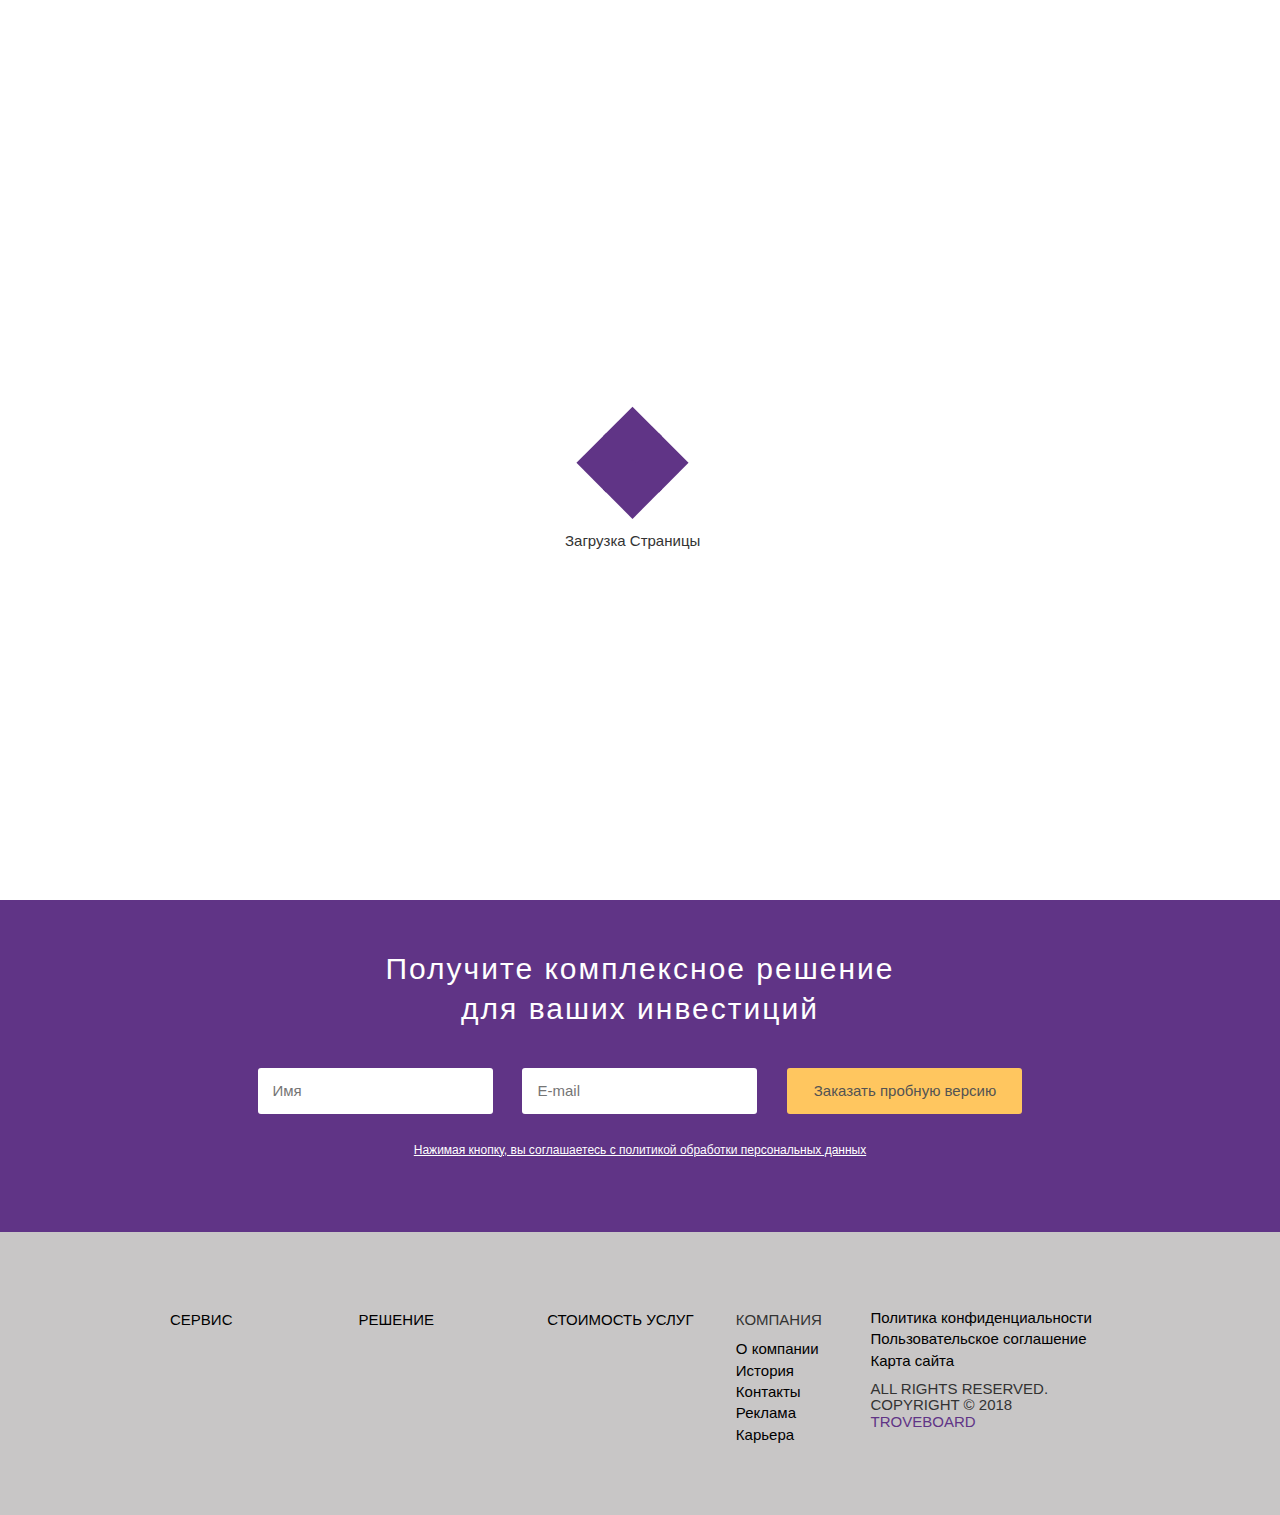
<file: src/main/resources/public/index.html>
<!DOCTYPE html>
<html lang="ru">

<head>
	<meta charset="UTF-8">
	<meta http-equiv="X-UA-Compatible" content="IE-edge">
	<meta name="description" content="Cервис по инвестиционной аналитике">
	<meta name="keywords" content="Инвестирование">
	<meta name="viewport" content="width=device-width, initial-scale=1.0">
	<title>Troveboard</title>

	<link rel="apple-touch-icon" sizes="57x57" href="images/favicon/apple-icon-57x57.png">
<link rel="apple-touch-icon" sizes="60x60" href="images/favicon/apple-icon-60x60.png">
<link rel="apple-touch-icon" sizes="72x72" href="images/favicon/apple-icon-72x72.png">
<link rel="apple-touch-icon" sizes="76x76" href="images/favicon/apple-icon-76x76.png">
<link rel="apple-touch-icon" sizes="114x114" href="images/favicon/apple-icon-114x114.png">
<link rel="apple-touch-icon" sizes="120x120" href="images/favicon/apple-icon-120x120.png">
<link rel="apple-touch-icon" sizes="144x144" href="images/favicon/apple-icon-144x144.png">
<link rel="apple-touch-icon" sizes="152x152" href="images/favicon/apple-icon-152x152.png">
<link rel="apple-touch-icon" sizes="180x180" href="images/favicon/apple-icon-180x180.png">
<link rel="icon" type="image/png" sizes="192x192"  href="images/favicon/android-icon-192x192.png">
<link rel="icon" type="image/png" sizes="32x32" href="images/favicon/favicon-32x32.png">
<link rel="icon" type="image/png" sizes="96x96" href="images/favicon/favicon-96x96.png">
<link rel="icon" type="image/png" sizes="16x16" href="images/favicon/favicon-16x16.png">
<link rel="manifest" href="/manifest.json">
	<meta name="msapplication-TileColor" content="#ffffff">
	<meta name="msapplication-TileImage" content="/ms-icon-144x144.png">
	<meta name="theme-color" content="#ffffff">

	<!-- Main Stylesheets-->
	<link rel="stylesheet" href="bootstrap/bootstrap.min.css">
	<link rel="stylesheet" href="css/main.css">
	<!--Google font-->
	<link href="https://fonts.googleapis.com/css?family=Open+Sans:300,400,600,700" rel="stylesheet">

<!-- Google Tag Manager -->
<script>(function(w,d,s,l,i){w[l]=w[l]||[];w[l].push({'gtm.start':
new Date().getTime(),event:'gtm.js'});var f=d.getElementsByTagName(s)[0],
j=d.createElement(s),dl=l!='dataLayer'?'&l='+l:'';j.async=true;j.src=
'https://www.googletagmanager.com/gtm.js?id='+i+dl;f.parentNode.insertBefore(j,f);
})(window,document,'script','dataLayer','GTM-5NFBFXK');</script>
<!-- End Google Tag Manager -->

<script src='https://www.google.com/recaptcha/api.js'></script>

</head>
<body>
<!-- Google Tag Manager (noscript) -->
<noscript><iframe src="https://www.googletagmanager.com/ns.html?id=GTM-5NFBFXK"
height="0" width="0" style="display:none;visibility:hidden"></iframe></noscript>
<!-- End Google Tag Manager (noscript) -->

<!-- Preloader -->
<div class="preload-section">
	<div class="load-content">
		<div class="thecube">
			<div class="cube c1"></div>
			<div class="cube c2"></div>
			<div class="cube c4"></div>
			<div class="cube c3"></div>
		</div>
        <p>Загрузка Страницы</p>
	</div>
</div>

<!-- Modal Registration HTML -->
<div id="regModal" class="modal fade">
	<div class="modal-dialog">
		<div class="modal-content">
				<div class="dialog-content">
					<div class="registration-form">
								<form method="post" id="registrationForm">
									<div class="row">
										<div class="col-md-7">
											<div class="form-group">
												<label class="sr-only">Email</label>
												<input type="email" name="email" class="form-control" placeholder="Please enter your email *" required="required"
													   data-error="Valid email is required." id="reg_email">
												<div class="help-block with-errors"></div>
											</div>
											<div class="form-group">
												<label class="sr-only">Пароль</label>
												<input type="password" class="form-control" name="password" id="reg_pass" placeholder="Пароль">
											</div>

											<div class="g-recaptcha" data-sitekey="6LfSHlQUAAAAAMjBVKO0h3_WJl3rqMv4LPKbGbgh"></div>
										</div>
										<div class="col-md-5">
											<button value="Submit" id="btnSubmit" class="btn-reg">
												Зарегистрироваться
											</button>
										</div>
									</div>
								</form>

					</div>
					<div class="row">
						<div class="col-md-12">
							<div class="paragraf-info text-center">
								<p>Зарегистрировав аккаунт, вы принимаете<br/><a href="#">пользовательское соглашение.</a></p>
							</div>
						</div>
					</div>
				<button type="button" class="btn btn-default btn-modal" data-dismiss="modal">X</button>
				</div>
		</div>
	</div>
</div>
<!-- Modal Login HTML -->
<div id="logModal" class="modal fade">
	<div class="modal-dialog">
		<div class="modal-content">
				<div class="dialog-content">
					<div class="registration-form">
						<div class="row">
							<div class="col-md-12 col-sm-12">
								<form method="post" name="contactform" id="logForm">
									<div class="row">
										<div class="col-md-3">
											<div class="form-group">
												<label class="sr-only">Email</label>
												<input type="text" name="r-form-1-email" placeholder="Email">
											</div>
											<div class="form-group">
												<label class="sr-only">Пароль</label>
												<input type="text" name="r-form-1-name" placeholder="Пароль">
											</div>
										</div>
										<div class="col-md-5">
											<div class="g-recaptcha" data-sitekey="6LfSHlQUAAAAAMjBVKO0h3_WJl3rqMv4LPKbGbgh"></div>
										</div>
										<div class="col-md-4">
											<button type="submit" id="regr" value="Submit" class="btn-reg">
												Войти
											</button>
										</div>
									</div>
								</form>
							</div>
						</div>
					</div>
					<div class="row">
						<div class="col-md-12">
							<div class="paragraf-info text-center">
								<p>Используя сервис, вы<br/>принимаете<br/><a href="#">пользовательское<br/>соглашение.</a></p>
							</div>
						</div>
					</div>
					<button type="button" class="btn btn-default btn-modal" data-dismiss="modal">X</button>
				</div>
		</div>
	</div>
</div>
<header>
	<div class="navbar">
		<div class="container">
			<div class="row">
				<div class="col-md-8">
					<div class="row">
						<div class="col-sm-10">
							<a href="index.html" class="navbar-logo">
								<img src="images/main/troveboard.png" alt="logo">
							</a>
						</div>
						<div class="col-sm-2">
							<a class="search-info" href="#"><img class="search-icon" src="images/main/search.png" alt="search"></a>
						</div>
					</div>
				</div>
				<div class="col-md-4">
					<ul class="form-in">
						<li><a class="btn-registration" href="#regModal" data-toggle="modal">Зарегистрироваться</a></li>
						<li><a class="btn-in" href="#logModal" data-toggle="modal">Войти</a></li>
						<li>
							<a class="btn-lang" href="#">RU <img src="images/main/list.png"></a>
						</li>
					</ul>
				</div>
			</div>
		</div>
	</div>
	<nav class="main-menu">
		<ul class="topmenu">
			<li>
				<a href="/service.html">Сервис</a>
			</li>
			<li>
				<a href="/service.html">Решение</a>

			</li>
			<li>
				<a href="/price.html">Цена</a>
			</li>
			<li>
				<a href="/about.html">Компания</a>
				<ul class="submenu">
					<li><a href="/about.html">О компании</a></li>
					<li><a href="/about.html">История</a></li>
					<li><a href="/contact.html">Контакты</a></li>
					<li><a href="/about.html">Реклама</a></li>
					<li><a href="/vacancies.html">Карьера</a></li>
				</ul>
			</li>
		</ul>
	</nav>
</header>
<div class="top-content">
	<div class="container">
		<div class="row">
			<div class="col-sm-12">
				<h1>Анализируйте и зарабатывайте</h1>
				<h2>Рассчитайте свои операции по акциям,<br/>валютам, криптовалютам и недвижимости</h2>
				<a class="btn-try" href="#regModal" data-toggle="modal">Попробовать бесплатно</a>
			</div>
		</div>
	</div>
	<div class="backstretch" style="top:0; left:0; overflow: hidden;"></div>
</div>
<div class="block-content-wight">
	<section class="container">
		<div class="row">
			<div class="col-md-4 col-sm-4">
				<div class="service">
					<img src="images/main/all-in-one.png" alt="all-in-one">
					<p>
						Вся инвестиционная<br/> аналитика в одном месте:<br/> акции, валюта, криптовалюта,<br/> недвижимость
					</p>
				</div>
			</div>
			<div class="col-md-4 col-sm-4">
				<div class="service">
					<img src="images/main/auto-info.png" alt="auto-info">
					<p>
						Автоматизированная подача информации о ваших инвестиционных операциях
					</p>
				</div>
			</div>
			<div class="col-md-4 col-sm-4">
				<div class="service">
					<img src="images/main/uchet.png" alt="uchet">
					<p>
						Прогнозные модели и учет доходности вашего<br/> портфеля
					</p>
				</div>
			</div>
		</div>
	</section>
</div>
<div class="get">
	<div class="container">
		<div class="row">
			<div class="col-sm-12 form">
				<div class="get-block-title">
					Получите комплексное решение<br/> для ваших инвестиций
				</div>
				<form class="order_form" action="/action_page.php">
					<div class="row">
						<div class="col-md-4">
							<div class="form-group">
								<label class="sr-only">Имя</label>
								<input type="text" name="name" placeholder="Имя" required>
							</div>
						</div>
						<div class="col-md-4">
							<div class="form-group">
								<label class="sr-only">E-mail</label>
								<input type="text" name="email" placeholder="E-mail" required>
							</div>
						</div>
						<div class="col-md-4">
							<button type="submit" class="submit-send" value="Submit">Заказать пробную версию</button>
						</div>
					</div>
				</form>
				<h6>
					<ins>
						Нажимая кнопку, вы соглашаетесь с политикой обработки персональных данных
					</ins>
				</h6>
			</div>
		</div>
	</div>
</div>
<footer>
	<div class="container">
		<div class="row">
			<div class="col-md-7 col-sm-6">
				<div class="row">
					<div class="col-md-4">
						<h4><a href="/service.html">Сервис</a></h4>
					</div>
					<div class="col-md-4">
						<h4><a href="/service.html">Решение</a></h4>

					</div>
					<div class="col-md-4">
						<h4><a href="/price.html">Стоимость услуг</a></h4>
					</div>
				</div>
			</div>
			<div class="col-md-5 col-sm-6">
				<div class="row">
					<div class="col-md-4">
						<h4>Компания</h4>
						<ul>
							<li><a href="/about.html">О компании</a></li>
							<li><a href="/about.html">История</a></li>
							<li><a href="/contact.html">Контакты</a></li>
							<li><a href="/about.html">Реклама</a></li>
							<li><a href="/vacancies.html">Карьера</a></li>
						</ul>
					</div>
					<div class="col-md-8">
						<ul class="polconf">
							<li><a href="/policy.html">Политика конфиденциальности</a></li>
							<li><a href="/terms.html">Пользовательское соглашение</a></li>
							<li><a href="/sitemap.html">Карта сайта</a></li>
						</ul>
						<h4 class="copyright">ALL RIGHTS RESERVED.<br/>COPYRIGHT © 2018 <span>Troveboard</span></h4>
					</div>
				</div>
			</div>
		</div>
	</div>
</footer>
</body>
<script src="js/jquery.js"></script>
<script src="bootstrap/bootstrap.min.js"></script>
<script src="js/jquery.backstretch.min.js"></script>
<script src="js/scripts.js"></script>
</html>
</file>
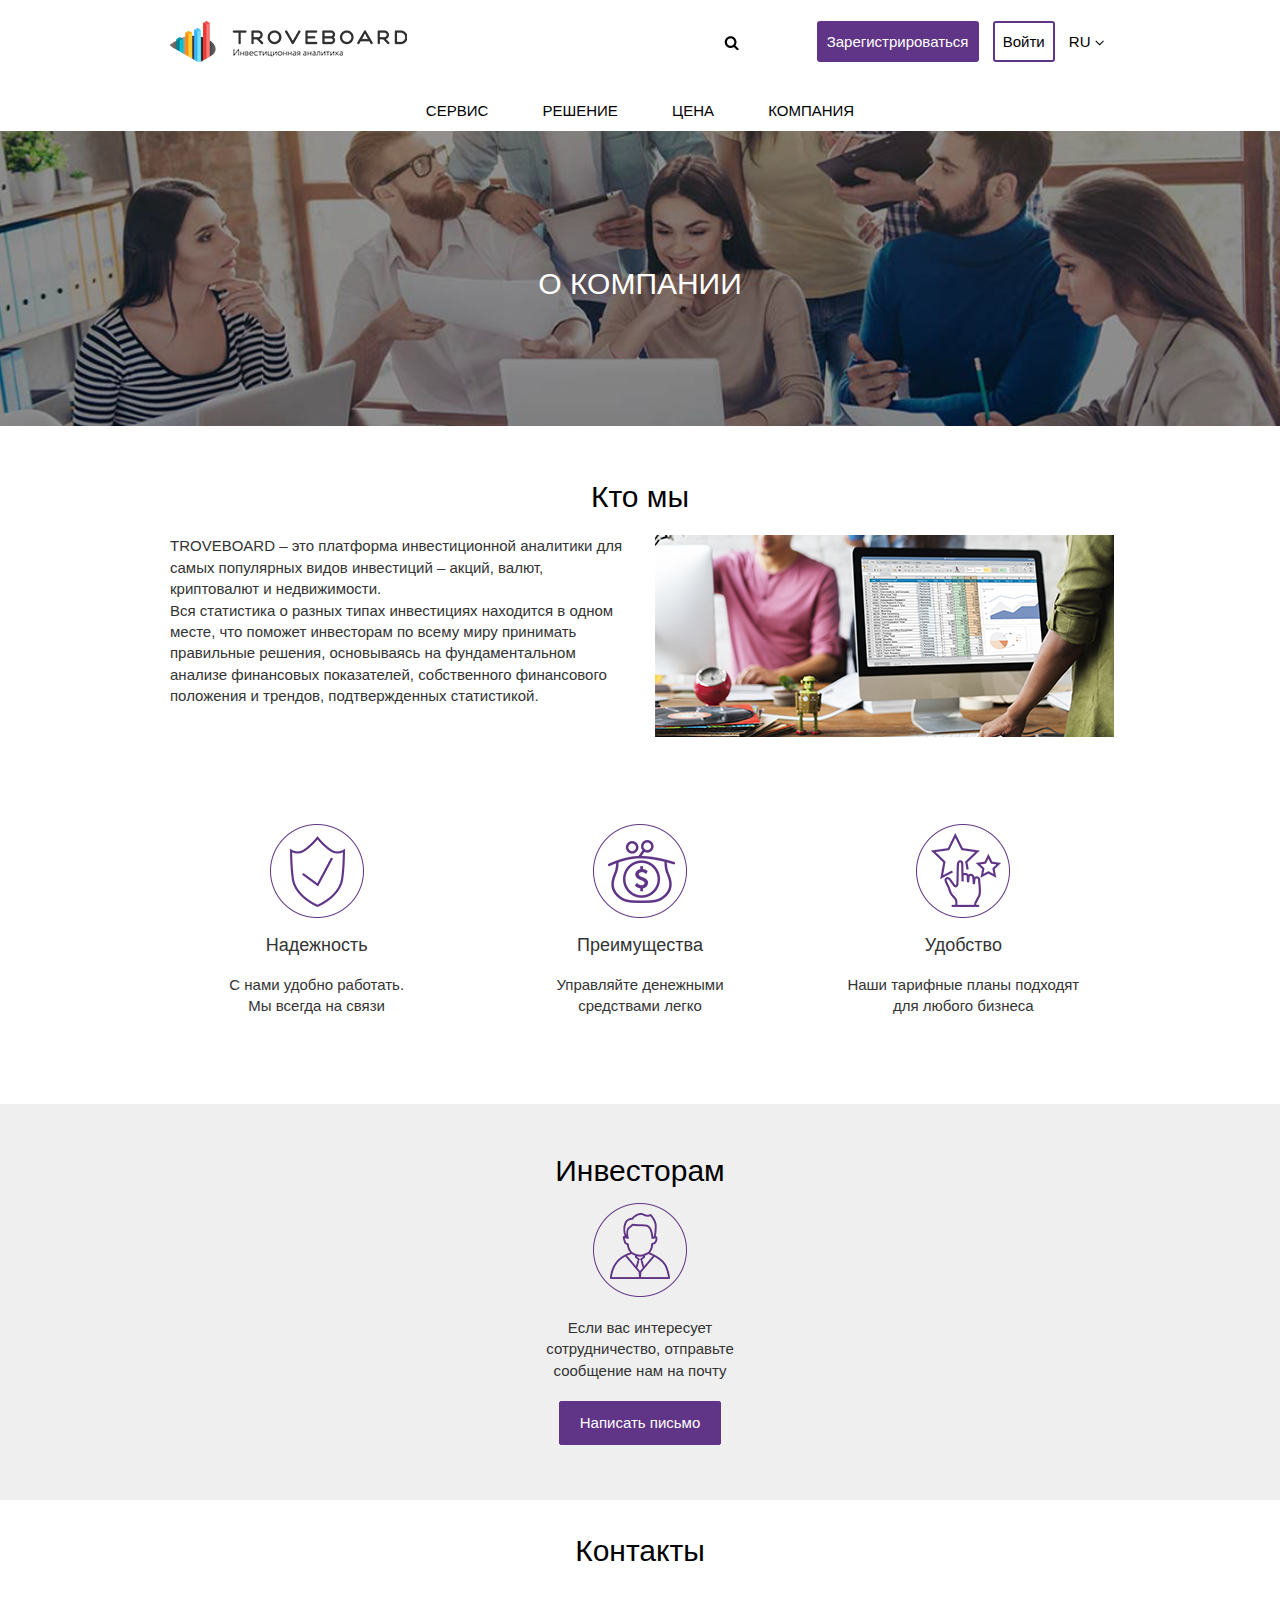
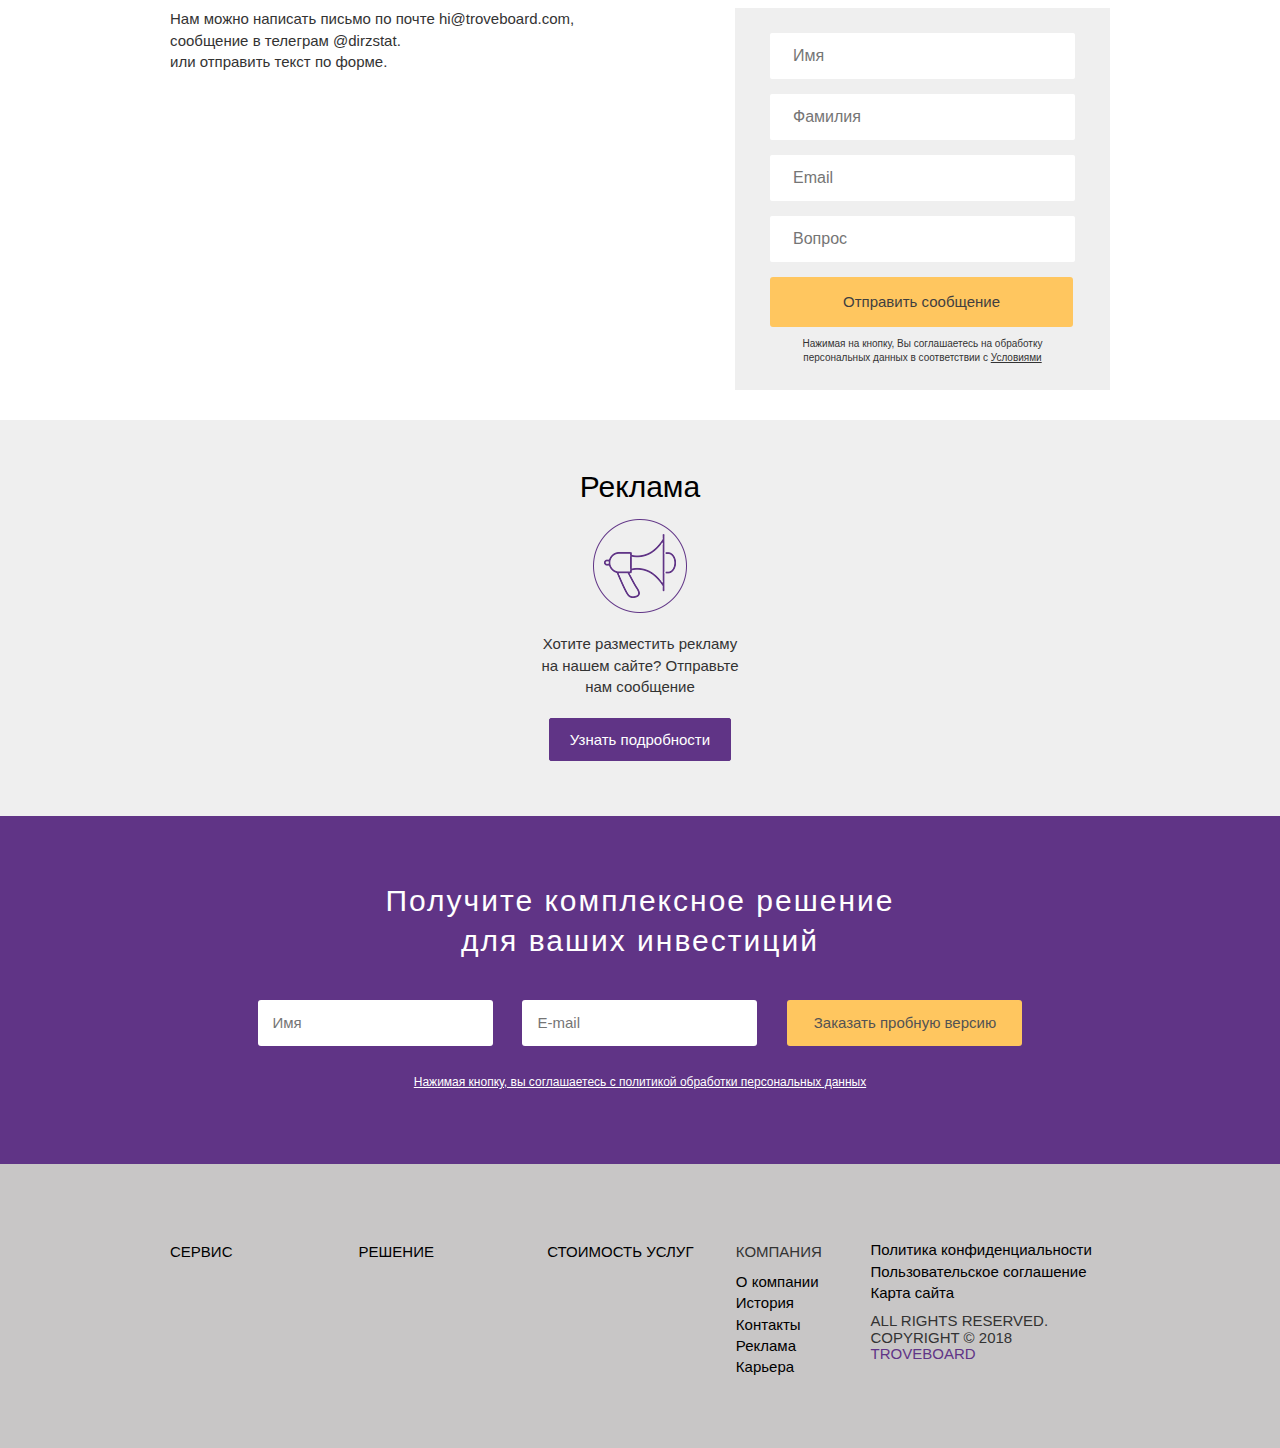
<file: src/main/resources/public/about.html>
<!DOCTYPE html>
<html lang="ru">
<head>
	<meta charset="UTF-8">
	<meta http-equiv="X-UA-Compatible" content="IE-edge">
	<meta name="description" content="Cервис по инвестиционной аналитике">
	<meta name="keywords" content="Инвестирование">
	<meta name="vievport" content="width=device-width, initial-scale=1">
	<title>Troveboard</title>

	<link rel="apple-touch-icon" sizes="57x57" href="images/favicon/apple-icon-57x57.png">
<link rel="apple-touch-icon" sizes="60x60" href="images/favicon/apple-icon-60x60.png">
<link rel="apple-touch-icon" sizes="72x72" href="images/favicon/apple-icon-72x72.png">
<link rel="apple-touch-icon" sizes="76x76" href="images/favicon/apple-icon-76x76.png">
<link rel="apple-touch-icon" sizes="114x114" href="images/favicon/apple-icon-114x114.png">
<link rel="apple-touch-icon" sizes="120x120" href="images/favicon/apple-icon-120x120.png">
<link rel="apple-touch-icon" sizes="144x144" href="images/favicon/apple-icon-144x144.png">
<link rel="apple-touch-icon" sizes="152x152" href="images/favicon/apple-icon-152x152.png">
<link rel="apple-touch-icon" sizes="180x180" href="images/favicon/apple-icon-180x180.png">
<link rel="icon" type="image/png" sizes="192x192"  href="images/favicon/android-icon-192x192.png">
<link rel="icon" type="image/png" sizes="32x32" href="images/favicon/favicon-32x32.png">
<link rel="icon" type="image/png" sizes="96x96" href="images/favicon/favicon-96x96.png">
<link rel="icon" type="image/png" sizes="16x16" href="images/favicon/favicon-16x16.png">
<link rel="manifest" href="/manifest.json">
	<meta name="msapplication-TileColor" content="#ffffff">
	<meta name="msapplication-TileImage" content="/ms-icon-144x144.png">
	<meta name="theme-color" content="#ffffff">

	<!-- Main Stylesheets-->
	<link rel="stylesheet" href="bootstrap/bootstrap.min.css">
	<link rel="stylesheet" href="css/main.css">
	<!--Google font-->
	<link href="https://fonts.googleapis.com/css?family=Open+Sans:300,400,600,700" rel="stylesheet">

<!-- Google Tag Manager -->
<script>(function(w,d,s,l,i){w[l]=w[l]||[];w[l].push({'gtm.start':
new Date().getTime(),event:'gtm.js'});var f=d.getElementsByTagName(s)[0],
j=d.createElement(s),dl=l!='dataLayer'?'&l='+l:'';j.async=true;j.src=
'https://www.googletagmanager.com/gtm.js?id='+i+dl;f.parentNode.insertBefore(j,f);
})(window,document,'script','dataLayer','GTM-5NFBFXK');</script>
<!-- End Google Tag Manager -->
	<script src='https://www.google.com/recaptcha/api.js'></script>

</head>
<body>
<!-- Google Tag Manager (noscript) -->
<noscript><iframe src="https://www.googletagmanager.com/ns.html?id=GTM-5NFBFXK"
height="0" width="0" style="display:none;visibility:hidden"></iframe></noscript>
<!-- End Google Tag Manager (noscript) -->

<!-- Modal Registration HTML -->
<div id="regModal" class="modal fade">
	<div class="modal-dialog">
		<div class="modal-content">
				<div class="dialog-content">
					<div class="registration-form">
						<div class="row">
							<div class="col-md-12 col-sm-12">

								<form method="post" name="contactform">
									<div class="row">
										<div class="col-md-3">
											<div class="form-group">
												<label class="sr-only">Email</label>
												<input type="text" name="r-form-1-email" placeholder="Email">
											</div>
											<div class="form-group">
												<label class="sr-only">Пароль</label>
												<input type="text" name="r-form-1-name" placeholder="Пароль">
											</div>
										</div>
										<div class="col-md-5">
											<div class="g-recaptcha" data-sitekey="6LfSHlQUAAAAAMjBVKO0h3_WJl3rqMv4LPKbGbgh"></div>
										</div>
										<div class="col-md-4">
											<button type="submit" value="Submit" class="btn-reg">
												Зарегистрироваться
											</button>
										</div>
									</div>
								</form>
							</div>

						</div>
					</div>
					<div class="row">
						<div class="col-md-12">
							<div class="paragraf-info text-center">
								<p>Зарегистрировав аккаунт,<br/>вы принимаете<br/><a href="#">пользовательское<br/>соглашение.</a></p>
							</div>
						</div>
					</div>
					<button type="button" class="btn btn-default btn-modal" data-dismiss="modal">X</button>
				</div>
		</div>
	</div>
</div>
<!-- Modal Login HTML -->
<div id="logModal" class="modal fade">
	<div class="modal-dialog">
		<div class="modal-content">
				<div class="dialog-content">
					<div class="registration-form">
						<div class="row">
							<div class="col-md-12 col-sm-12">
								<form method="post" name="contactform" id="registrationForm">
									<div class="row">
										<div class="col-md-3">
											<div class="form-group">
												<label class="sr-only">Email</label>
												<input type="text" name="r-form-1-email" placeholder="Email">
											</div>
											<div class="form-group">
												<label class="sr-only">Пароль</label>
												<input type="text" name="r-form-1-name" placeholder="Пароль">
											</div>
										</div>
										<div class="col-md-5">
											<div class="g-recaptcha" data-sitekey="6LfSHlQUAAAAAMjBVKO0h3_WJl3rqMv4LPKbGbgh"></div>
										</div>
										<div class="col-md-4">
											<button type="submit" value="Submit" class="btn-reg">
												Войти
											</button>
										</div>
									</div>
								</form>
							</div>
						</div>
					</div>
					<div class="row">
						<div class="col-md-12">
							<div class="paragraf-info text-center">
								<p>Используя сервис, вы<br/>принимаете<br/><a href="#">пользовательское<br/>соглашение.</a></p>
							</div>
						</div>
					</div>
					<button type="button" class="btn btn-default btn-modal" data-dismiss="modal">X</button>
				</div>
		</div>
	</div>
</div>
<header>
	<div class="navbar">
		<div class="container">
			<div class="row">
				<div class="col-md-8">
					<div class="row">
						<div class="col-sm-10">
							<a href="index.html" class="navbar-logo">
								<img src="images/main/troveboard.png" alt="logo">
							</a>
						</div>
						<div class="col-sm-2">
							<a class="search-info" href="#"><img class="search-icon" src="images/main/search.png" alt="search"></a>
						</div>
					</div>
				</div>
				<div class="col-md-4">
					<ul class="form-in">
						<li><a class="btn-registration" href="#regModal" data-toggle="modal">Зарегистрироваться</a></li>
						<li><a class="btn-in" href="#logModal" data-toggle="modal">Войти</a></li>
						<li>
							<a class="btn-lang" href="#">RU <img src="images/main/list.png"></a>
						</li>
					</ul>
				</div>
			</div>
		</div>
	</div>
	<nav class="main-menu">
		<ul class="topmenu">
			<li>
				<a href="/service.html">Сервис</a>
			</li>
			<li>
				<a href="/service.html">Решение</a>
				
			</li>
			<li>
				<a href="/price.html">Цена</a>
			</li>
			<li>
				<a href="/about.html">Компания</a>
				<ul class="submenu">
					<li><a href="/about.html">О компании</a></li>
					<li><a href="/about.html">История</a></li>
					<li><a href="/contact.html">Контакты</a></li>
					<li><a href="/about.html">Реклама</a></li>
					<li><a href="/vacancies.html">Карьера</a></li>
				</ul>
			</li>
		</ul>
	</nav>
</header>
<div class="main_about-bg">
	<div class="container">
		<div class="row">
			<div class="col-sm-12">
				<h1>О компании</h1>
			</div>
		</div>
	</div>
	<div class="backstretch" style="top:0; left:0; overflow: hidden;"></div>
</div>
<div class="block-content-wight whowe_inf">
	<section class="container">
		<p class="title-block-inform">Кто мы</p>
		<div class="row">
			<div class="col-md-6 col-sm-6">
				<p>TROVEBOARD – это платформа инвестиционной аналитики для самых популярных видов инвестиций – акций, валют, криптовалют и недвижимости.</p>
				<p>Вся статистика о разных типах инвестициях находится в одном месте, что поможет инвесторам по всему миру принимать правильные решения, основываясь на фундаментальном анализе финансовых показателей, собственного финансового положения и трендов, подтвержденных статистикой.</p>
			</div>
			<div class="col-md-6 col-sm-6">
				<figure>
					<img src="./images/about/who_we.png" alt="" />
				</figure>
			</div>
		</div>
	</section>
</div>
<div class="block-content-wight">
	<section class="container">
		<div class="row">
			<div class="col-md-4 col-sm-4">
				<div class="service">
					<figure>
						<img src="images/about/icn_1.png" alt="all-in-one">
						<figcaption>Надежность</figcaption>
					</figure>
					<p>
						С нами удобно работать.<br/> Мы всегда на связи
					</p>
				</div>
			</div>
			<div class="col-md-4 col-sm-4">
				<div class="service">
					<figure>
						<img src="images/about/icn_2.png" alt="auto-info">
						<figcaption>Преимущества</figcaption>
					</figure>
					<p>
						Управляйте денежными средствами легко
					</p>
				</div>
			</div>
			<div class="col-md-4 col-sm-4">
				<div class="service">
					<figure>
						<img src="images/about/icon_3.png" alt="uchet">
						<figcaption>Удобство</figcaption>
					</figure>
					<p>
						Наши тарифные планы подходят для любого бизнеса
					</p>
				</div>
			</div>
		</div>
	</section>
</div>
<div class="block-inform">
	<section class="container">
		<h3 class="title-block-inform">Инвесторам</h3>
		<div class="row">
			<div class="col-md-12">
				<div class="features-container text-center">
					<img src="images/about/icn_4.png" alt="uchet">
					<p>
						Если вас интересует<br/> сотрудничество, отправьте<br/> сообщение нам на почту
					</p>
					<a href="#" class="btn-main">Написать письмо</a>
				</div>
			</div>
		</div>
	</section>
</div>
<div class="block-content-wight">
	<section class="container">
		<div class="row">
			<div class="col-md-12">
				<div class="section-head">
					<p class="title-block-inform">Контакты</p>
				</div>
			</div>
		</div>
		<div class="content-brief">
			<div class="row">
				<div class="col-md-6 col-sm-6">
					<p>
						Нам можно написать письмо по почте <span class="email-style">hi@troveboard.com</span>,<br/>
						сообщение в телеграм <span class="email-style">@dirzstat</span>.<br/>
						или отправить текст по форме.

					</p>
				</div>
				<div class="col-md-6 col-sm-6">
					<div class="contactform">
						<form method="post" name="contactform" id="contactform">
							<div class="form-group">
								<label class="sr-only">Имя</label>
								<input type="text" name="r-form-1-name" placeholder="Имя" id="form-name">
							</div>
							<div class="form-group">
								<label class="sr-only">Фамилия</label>
								<input type="text" name="r-form-1-name" placeholder="Фамилия" id="form-surname">
							</div>
							<div class="form-group">
								<label class="sr-only">Email</label>
								<input type="text" name="r-form-1-email" placeholder="Email" id="form-email">
							</div>
							<div class="form-group">
								<label class="sr-only">Вопрос</label>
								<input type="text" name="r-form-1-name" placeholder="Вопрос" id="form-question">
							</div>

								<button type="submit" class="submit-btn" id="submit" value="Submit">
									Отправить сообщение
								</button>
						</form>
						<p>
							Нажимая на кнопку, Вы соглашаетесь на обработку
							персональных данных в соответствии с <span>Условиями</span>
						</p>
					</div>
				</div>
			</div>
		</div>
	</section>
</div>
<div class="block-inform">
	<section class="container">
		<h3 class="title-block-inform">Реклама</h3>
		<div class="row">
			<div class="col-md-12">
				<div class="features-container text-center">
					<img src="images/about/icn_5.png" alt="uchet">
					<p>
						Хотите разместить рекламу<br/> на нашем сайте? Отправьте<br/> нам сообщение
					</p>
					<a href="#" class="btn-main">Узнать подробности</a>
				</div>
			</div>
		</div>
	</section>
</div>
<div class="get">
	<div class="container">
		<div class="row">
			<div class="col-sm-12 form">
				<div class="get-block-title">
					Получите комплексное решение<br/> для ваших инвестиций
				</div>
				<form class="order_form" action="/action_page.php">
					<div class="row">
						<div class="col-md-4">
							<div class="form-group">
								<label class="sr-only">Имя</label>
								<input type="text" name="name" placeholder="Имя" required>
							</div>
						</div>
						<div class="col-md-4">
							<div class="form-group">
								<label class="sr-only">E-mail</label>
								<input type="text" name="email" placeholder="E-mail" required>
							</div>
						</div>
						<div class="col-md-4">
							<button type="submit" class="submit-send" value="Submit">Заказать пробную версию</button>
						</div>
					</div>
				</form>
				<h6>
					<ins>
						Нажимая кнопку, вы соглашаетесь с политикой обработки персональных данных
					</ins>
				</h6>
			</div>
		</div>
	</div>
</div>
<footer>
	<div class="container">
		<div class="row">
			<div class="col-md-7 col-sm-6">
				<div class="row">
					<div class="col-md-4">
						<h4><a href="/service.html">Сервис</a></h4>
					</div>
					<div class="col-md-4">
						<h4><a href="/service.html">Решение</a></h4>
					</div>
					<div class="col-md-4">
						<h4><a href="/price.html">Стоимость услуг</a></h4>
					</div>
				</div>
			</div>
			<div class="col-md-5 col-sm-6">
				<div class="row">
					<div class="col-md-4">
						<h4>Компания</h4>
						<ul>
							<li><a href="/about.html">О компании</a></li>
							<li><a href="/about.html">История</a></li>
							<li><a href="/contact.html">Контакты</a></li>
							<li><a href="/about.html">Реклама</a></li>
							<li><a href="/vacancies.html">Карьера</a></li>
						</ul>
					</div>
					<div class="col-md-8">
						<ul class="polconf">
							<li><a href="/policy.html">Политика конфиденциальности</a></li>
							<li><a href="/terms.html">Пользовательское соглашение</a></li>
							<li><a href="/sitemap.html">Карта сайта</a></li>
						</ul>
						<h4 class="copyright">ALL RIGHTS RESERVED.<br/>COPYRIGHT © 2018 <span>Troveboard</span></h4>
					</div>
				</div>
			</div>
		</div>
	</div>
</footer>
</body>
<script src="js/jquery.js"></script>
<script src="bootstrap/bootstrap.min.js"></script>
<script src="js/jquery.backstretch.min.js"></script>
<script src="js/scripts.js"></script>
</html>
</file>
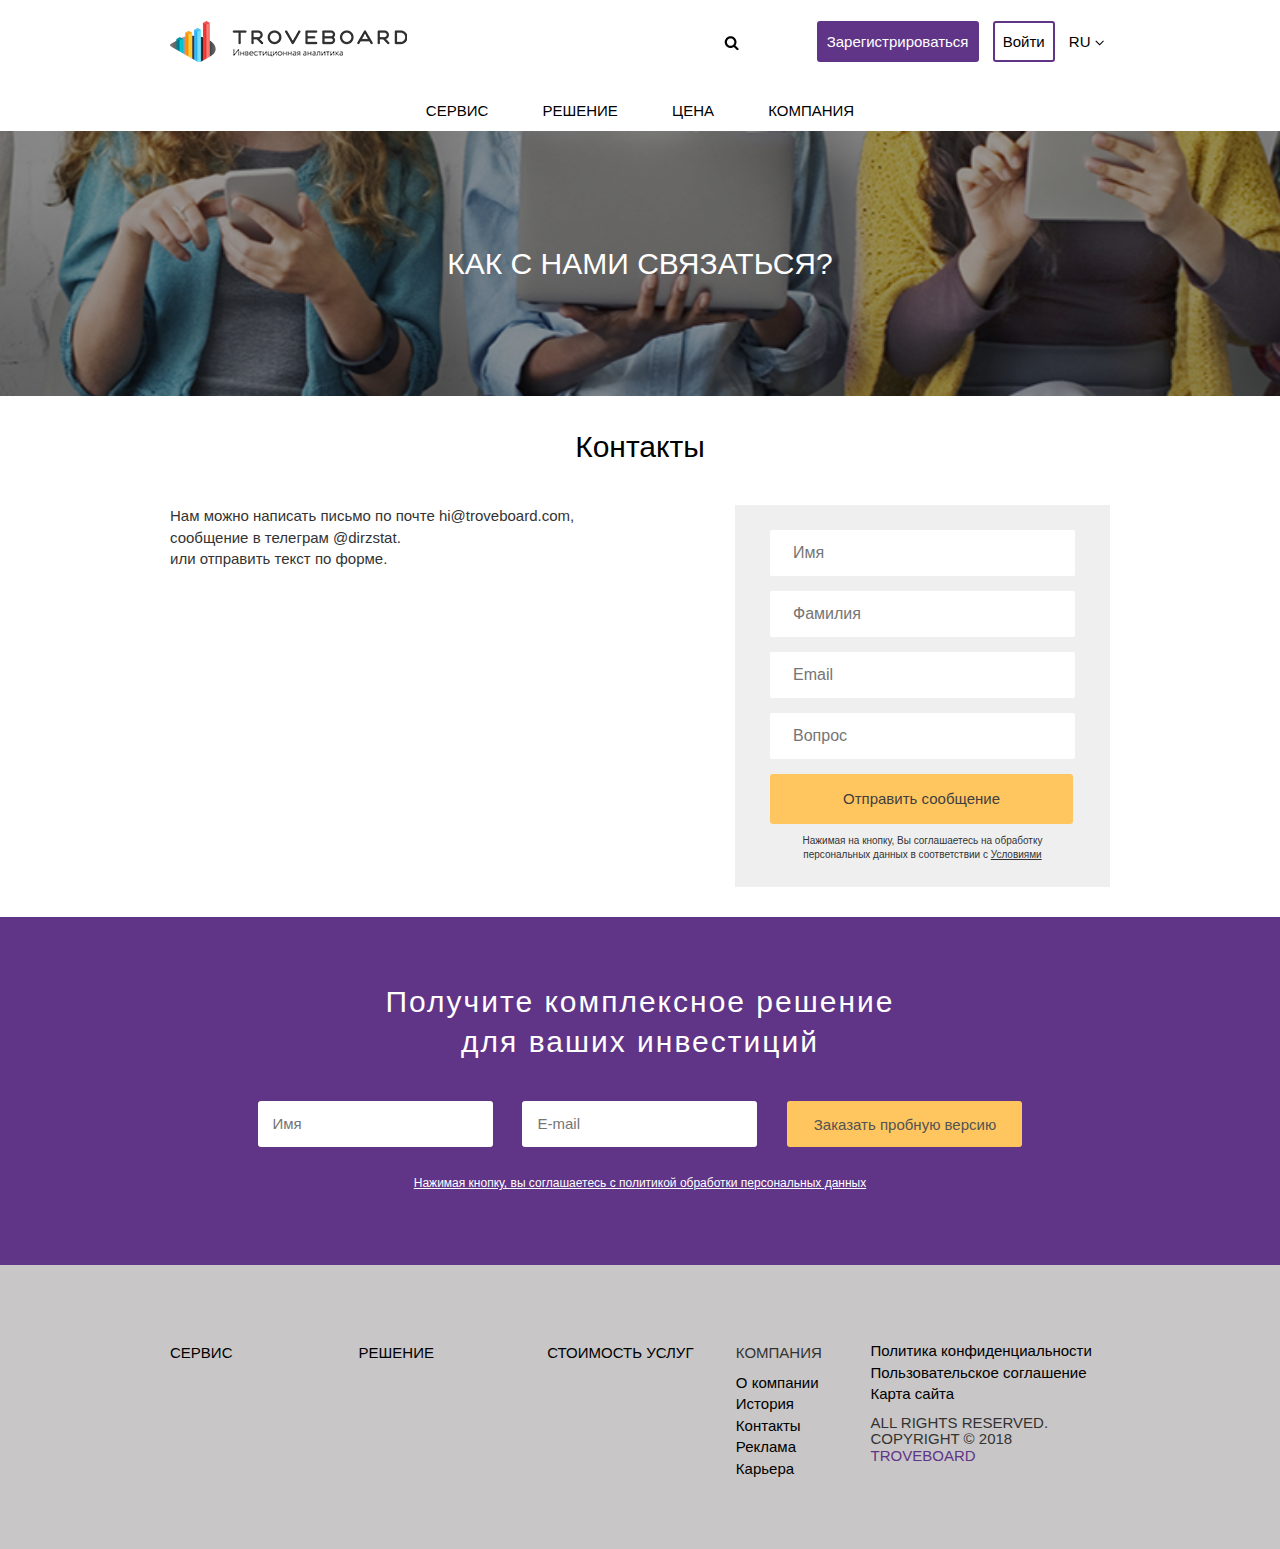
<file: src/main/resources/public/contact.html>
<!DOCTYPE html>
<html lang="ru">
<head>
	<meta charset="UTF-8">
	<meta http-equiv="X-UA-Compatible" content="IE-edge">
	<meta name="description" content="Cервис по инвестиционной аналитике">
	<meta name="keywords" content="Инвестирование">
	<meta name="vievport" content="width=device-width, initial-scale=1">
	<title>Troveboard</title>

	<link rel="apple-touch-icon" sizes="57x57" href="images/favicon/apple-icon-57x57.png">
<link rel="apple-touch-icon" sizes="60x60" href="images/favicon/apple-icon-60x60.png">
<link rel="apple-touch-icon" sizes="72x72" href="images/favicon/apple-icon-72x72.png">
<link rel="apple-touch-icon" sizes="76x76" href="images/favicon/apple-icon-76x76.png">
<link rel="apple-touch-icon" sizes="114x114" href="images/favicon/apple-icon-114x114.png">
<link rel="apple-touch-icon" sizes="120x120" href="images/favicon/apple-icon-120x120.png">
<link rel="apple-touch-icon" sizes="144x144" href="images/favicon/apple-icon-144x144.png">
<link rel="apple-touch-icon" sizes="152x152" href="images/favicon/apple-icon-152x152.png">
<link rel="apple-touch-icon" sizes="180x180" href="images/favicon/apple-icon-180x180.png">
<link rel="icon" type="image/png" sizes="192x192"  href="images/favicon/android-icon-192x192.png">
<link rel="icon" type="image/png" sizes="32x32" href="images/favicon/favicon-32x32.png">
<link rel="icon" type="image/png" sizes="96x96" href="images/favicon/favicon-96x96.png">
<link rel="icon" type="image/png" sizes="16x16" href="images/favicon/favicon-16x16.png">
<link rel="manifest" href="/manifest.json">
	<meta name="msapplication-TileColor" content="#ffffff">
	<meta name="msapplication-TileImage" content="/ms-icon-144x144.png">
	<meta name="theme-color" content="#ffffff">

	<!-- Main Stylesheets-->
	<link rel="stylesheet" href="bootstrap/bootstrap.min.css">
	<link rel="stylesheet" href="css/main.css">
	<!--Google font-->
	<link href="https://fonts.googleapis.com/css?family=Open+Sans:300,400,600,700" rel="stylesheet">

<!-- Google Tag Manager -->
<script>(function(w,d,s,l,i){w[l]=w[l]||[];w[l].push({'gtm.start':
new Date().getTime(),event:'gtm.js'});var f=d.getElementsByTagName(s)[0],
j=d.createElement(s),dl=l!='dataLayer'?'&l='+l:'';j.async=true;j.src=
'https://www.googletagmanager.com/gtm.js?id='+i+dl;f.parentNode.insertBefore(j,f);
})(window,document,'script','dataLayer','GTM-5NFBFXK');</script>
<!-- End Google Tag Manager -->

	<script src='https://www.google.com/recaptcha/api.js'></script>
</head>
<body>
<!-- Google Tag Manager (noscript) -->
<noscript><iframe src="https://www.googletagmanager.com/ns.html?id=GTM-5NFBFXK"
height="0" width="0" style="display:none;visibility:hidden"></iframe></noscript>
<!-- End Google Tag Manager (noscript) -->

<!-- Modal Registration HTML -->
<div id="regModal" class="modal fade">
	<div class="modal-dialog">
		<div class="modal-content">
				<div class="dialog-content">
					<div class="registration-form">
						<div class="row">
							<div class="col-md-12 col-sm-12">

								<form method="post" name="contactform">
									<div class="row">
										<div class="col-md-3">
											<div class="form-group">
												<label class="sr-only">Email</label>
												<input type="text" name="r-form-1-email" placeholder="Email">
											</div>
											<div class="form-group">
												<label class="sr-only">Пароль</label>
												<input type="text" name="r-form-1-name" placeholder="Пароль">
											</div>
										</div>
										<div class="col-md-5">
											<div class="g-recaptcha" data-sitekey="6LfSHlQUAAAAAMjBVKO0h3_WJl3rqMv4LPKbGbgh"></div>
										</div>
										<div class="col-md-4">
											<button type="submit" value="Submit" class="btn-reg">
												Зарегистрироваться
											</button>
										</div>
									</div>
								</form>
							</div>

						</div>
					</div>
					<div class="row">
						<div class="col-md-12">
							<div class="paragraf-info text-center">
								<p>Зарегистрировав аккаунт,<br/>вы принимаете<br/><a href="#">пользовательское<br/>соглашение.</a></p>
							</div>
						</div>
					</div>
					<button type="button" class="btn btn-default btn-modal" data-dismiss="modal">X</button>
				</div>
		</div>
	</div>
</div>
<!-- Modal Login HTML -->
<div id="logModal" class="modal fade">
	<div class="modal-dialog">
		<div class="modal-content">
				<div class="dialog-content">
					<div class="registration-form">
						<div class="row">
							<div class="col-md-12 col-sm-12">
								<form method="post" name="contactform" id="registrationForm">
									<div class="row">
										<div class="col-md-3">
											<div class="form-group">
												<label class="sr-only">Email</label>
												<input type="text" name="r-form-1-email" placeholder="Email">
											</div>
											<div class="form-group">
												<label class="sr-only">Пароль</label>
												<input type="text" name="r-form-1-name" placeholder="Пароль">
											</div>
										</div>
										<div class="col-md-5">
											<div class="g-recaptcha" data-sitekey="6LfSHlQUAAAAAMjBVKO0h3_WJl3rqMv4LPKbGbgh"></div>
										</div>
										<div class="col-md-4">
											<button type="submit" value="Submit" class="btn-reg">
												Войти
											</button>
										</div>
									</div>
								</form>
							</div>
						</div>
					</div>
					<div class="row">
						<div class="col-md-12">
							<div class="paragraf-info text-center">
								<p>Используя сервис, вы<br/>принимаете<br/><a href="#">пользовательское<br/>соглашение.</a></p>
							</div>
						</div>
					</div>
					<button type="button" class="btn btn-default btn-modal" data-dismiss="modal">X</button>
				</div>
		</div>
	</div>
</div>
<header>
	<div class="navbar">
		<div class="container">
			<div class="row">
				<div class="col-md-8">
					<div class="row">
						<div class="col-sm-10">
							<a href="index.html" class="navbar-logo">
								<img src="images/main/troveboard.png" alt="logo">
							</a>
						</div>
						<div class="col-sm-2">
							<a class="search-info" href="#"><img class="search-icon" src="images/main/search.png" alt="search"></a>
						</div>
					</div>
				</div>
				<div class="col-md-4">
					<ul class="form-in">
						<li><a class="btn-registration" href="#regModal" data-toggle="modal">Зарегистрироваться</a></li>
						<li><a class="btn-in" href="#logModal" data-toggle="modal">Войти</a></li>
						<li>
							<a class="btn-lang" href="#">RU <img src="images/main/list.png"></a>
						</li>
					</ul>
				</div>
			</div>
		</div>
	</div>
	<nav class="main-menu">
		<ul class="topmenu">
			<li>
				<a href="/service.html">Сервис</a>
			</li>
			<li>
				<a href="/service.html">Решение</a>
				
			</li>
			<li>
				<a href="/price.html">Цена</a>
			</li>
			<li>
				<a href="/about.html">Компания</a>
				<ul class="submenu">
					<li><a href="/about.html">О компании</a></li>
					<li><a href="/about.html">История</a></li>
					<li><a href="/contact.html">Контакты</a></li>
					<li><a href="/about.html">Реклама</a></li>
					<li><a href="/vacancies.html">Карьера</a></li>
				</ul>
			</li>
		</ul>
	</nav>
</header>
<div class="main_contact-bg">
	<div class="container">
		<div class="row">
			<div class="col-sm-12">
				<h1>как с нами связаться?</h1>
			</div>
		</div>
	</div>
	<div class="backstretch" style="top:0; left:0; overflow: hidden;"></div>
</div>
<div class="block-content-wight">
	<section class="container">
		<div class="row">
			<div class="col-md-12">
				<div class="section-head">
					<p class="title-block-inform">Контакты</p>
				</div>
			</div>
		</div>
		<div class="content-brief">
			<div class="row">
				<div class="col-md-6 col-sm-6">
					<p>
						Нам можно написать письмо по почте <span class="email-style">hi@troveboard.com</span>,<br/>
						сообщение в телеграм <span class="email-style">@dirzstat</span>.<br/>
						или отправить текст по форме.
					</p>
				</div>
				<div class="col-md-6 col-sm-6">
					<div class="contactform">
						<form method="post" name="contactform" id="contactform">
							<div class="form-group">
								<label class="sr-only">Имя</label>
								<input type="text" name="r-form-1-name" placeholder="Имя" id="form-name">
							</div>
							<div class="form-group">
								<label class="sr-only">Фамилия</label>
								<input type="text" name="r-form-1-name" placeholder="Фамилия" id="form-surname">
							</div>
							<div class="form-group">
								<label class="sr-only">Email</label>
								<input type="text" name="r-form-1-email" placeholder="Email" id="form-email">
							</div>
							<div class="form-group">
								<label class="sr-only">Вопрос</label>
								<input type="text" name="r-form-1-name" placeholder="Вопрос" id="form-question">
							</div>

								<button type="submit" class="submit-btn" id="submit" value="Submit">
									Отправить сообщение
								</button>
						</form>
						<p>
							Нажимая на кнопку, Вы соглашаетесь на обработку
							персональных данных в соответствии с <span>Условиями</span>
						</p>
					</div>
				</div>
			</div>
		</div>
	</section>
</div>
<div class="get">
	<div class="container">
		<div class="row">
			<div class="col-sm-12 form">
				<div class="get-block-title">
					Получите комплексное решение<br/> для ваших инвестиций
				</div>
				<form class="order_form" action="/action_page.php">
					<div class="row">
						<div class="col-md-4">
							<div class="form-group">
								<label class="sr-only">Имя</label>
								<input type="text" name="name" placeholder="Имя" required>
							</div>
						</div>
						<div class="col-md-4">
							<div class="form-group">
								<label class="sr-only">E-mail</label>
								<input type="text" name="email" placeholder="E-mail" required>
							</div>
						</div>
						<div class="col-md-4">
							<button type="submit" class="submit-send" value="Submit">Заказать пробную версию</button>
						</div>
					</div>
				</form>
				<h6>
					<ins>
						Нажимая кнопку, вы соглашаетесь с политикой обработки персональных данных
					</ins>
				</h6>
			</div>
		</div>
	</div>
</div>
<footer>
	<div class="container">
		<div class="row">
			<div class="col-md-7 col-sm-6">
				<div class="row">
					<div class="col-md-4">
						<h4><a href="/service.html">Сервис</a></h4>

					</div>
					<div class="col-md-4">
						<h4><a href="/service.html">Решение</a></h4>
					</div>
					<div class="col-md-4">
						<h4><a href="/price.html">Стоимость услуг</a></h4>
					</div>
				</div>
			</div>
			<div class="col-md-5 col-sm-6">
				<div class="row">
					<div class="col-md-4">
						<h4>Компания</h4>
						<ul>
							<li><a href="/about.html">О компании</a></li>
							<li><a href="/about.html">История</a></li>
							<li><a href="/contact.html">Контакты</a></li>
							<li><a href="/about.html">Реклама</a></li>
							<li><a href="/vacancies.html">Карьера</a></li>
						</ul>
					</div>
					<div class="col-md-8">
						<ul class="polconf">
							<li><a href="/policy.html">Политика конфиденциальности</a></li>
							<li><a href="/terms.html">Пользовательское соглашение</a></li>
							<li><a href="/sitemap.html">Карта сайта</a></li>
						</ul>
						<h4 class="copyright">ALL RIGHTS RESERVED.<br/>COPYRIGHT © 2018 <span>Troveboard</span></h4>
					</div>
				</div>
			</div>
		</div>
	</div>
</footer>
</body>
<script src="js/jquery.js"></script>
<script src="bootstrap/bootstrap.min.js"></script>
<script src="js/jquery.backstretch.min.js"></script>
<script src="js/scripts.js"></script>
</html>
</file>
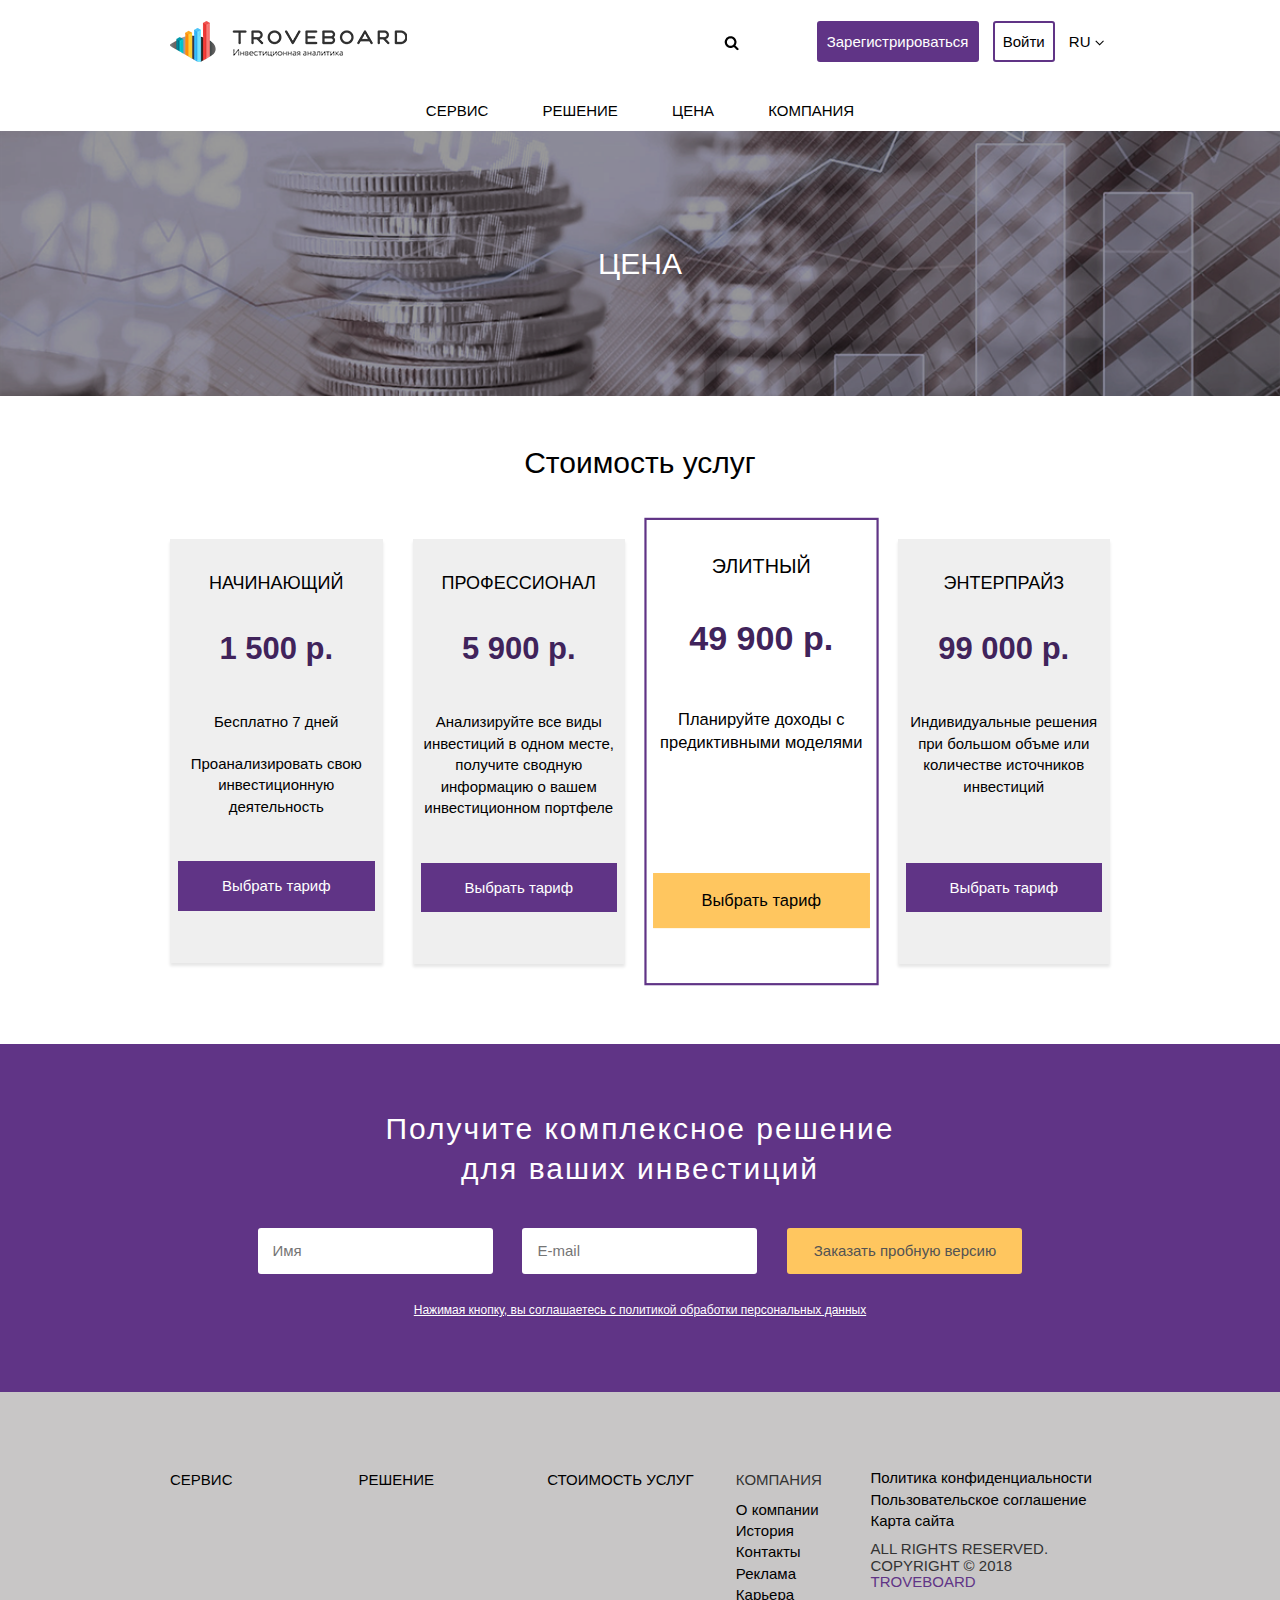
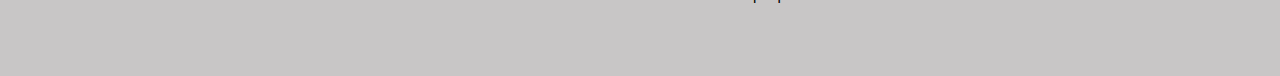
<file: src/main/resources/public/price.html>
<!DOCTYPE html>
<html lang="ru">
<head>
	<meta charset="UTF-8">
	<meta http-equiv="X-UA-Compatible" content="IE-edge">
	<meta name="description" content="Cервис по инвестиционной аналитике">
	<meta name="keywords" content="Инвестирование">
	<meta name="vievport" content="width=device-width, initial-scale=1">
	<title>Troveboard</title>

	<link rel="apple-touch-icon" sizes="57x57" href="images/favicon/apple-icon-57x57.png">
<link rel="apple-touch-icon" sizes="60x60" href="images/favicon/apple-icon-60x60.png">
<link rel="apple-touch-icon" sizes="72x72" href="images/favicon/apple-icon-72x72.png">
<link rel="apple-touch-icon" sizes="76x76" href="images/favicon/apple-icon-76x76.png">
<link rel="apple-touch-icon" sizes="114x114" href="images/favicon/apple-icon-114x114.png">
<link rel="apple-touch-icon" sizes="120x120" href="images/favicon/apple-icon-120x120.png">
<link rel="apple-touch-icon" sizes="144x144" href="images/favicon/apple-icon-144x144.png">
<link rel="apple-touch-icon" sizes="152x152" href="images/favicon/apple-icon-152x152.png">
<link rel="apple-touch-icon" sizes="180x180" href="images/favicon/apple-icon-180x180.png">
<link rel="icon" type="image/png" sizes="192x192"  href="images/favicon/android-icon-192x192.png">
<link rel="icon" type="image/png" sizes="32x32" href="images/favicon/favicon-32x32.png">
<link rel="icon" type="image/png" sizes="96x96" href="images/favicon/favicon-96x96.png">
<link rel="icon" type="image/png" sizes="16x16" href="images/favicon/favicon-16x16.png">
<link rel="manifest" href="/manifest.json">
	<meta name="msapplication-TileColor" content="#ffffff">
	<meta name="msapplication-TileImage" content="/ms-icon-144x144.png">
	<meta name="theme-color" content="#ffffff">

	<!-- Main Stylesheets-->
	<link rel="stylesheet" href="bootstrap/bootstrap.min.css">
	<link rel="stylesheet" href="css/main.css">
	<!--Google font-->
	<link href="https://fonts.googleapis.com/css?family=Open+Sans:300,400,600,700" rel="stylesheet">

<!-- Google Tag Manager -->
<script>(function(w,d,s,l,i){w[l]=w[l]||[];w[l].push({'gtm.start':
new Date().getTime(),event:'gtm.js'});var f=d.getElementsByTagName(s)[0],
j=d.createElement(s),dl=l!='dataLayer'?'&l='+l:'';j.async=true;j.src=
'https://www.googletagmanager.com/gtm.js?id='+i+dl;f.parentNode.insertBefore(j,f);
})(window,document,'script','dataLayer','GTM-5NFBFXK');</script>
<!-- End Google Tag Manager -->
	<script src='https://www.google.com/recaptcha/api.js'></script>
</head>
<body>
<!-- Google Tag Manager (noscript) -->
<noscript><iframe src="https://www.googletagmanager.com/ns.html?id=GTM-5NFBFXK"
height="0" width="0" style="display:none;visibility:hidden"></iframe></noscript>
<!-- End Google Tag Manager (noscript) -->

<!-- Modal Registration HTML -->
<div id="regModal" class="modal fade">
	<div class="modal-dialog">
		<div class="modal-content">

				<div class="dialog-content">
					<div class="registration-form">
						<div class="row">
							<div class="col-md-12 col-sm-12">

								<form method="post" name="contactform">
									<div class="row">
										<div class="col-md-3">
											<div class="form-group">
												<label class="sr-only">Email</label>
												<input type="text" name="r-form-1-email" placeholder="Email">
											</div>
											<div class="form-group">
												<label class="sr-only">Пароль</label>
												<input type="text" name="r-form-1-name" placeholder="Пароль">
											</div>
										</div>
										<div class="col-md-5">
											<div class="g-recaptcha" data-sitekey="6LfSHlQUAAAAAMjBVKO0h3_WJl3rqMv4LPKbGbgh"></div>
										</div>
										<div class="col-md-4">
											<button type="submit" value="Submit" class="btn-reg">
												Зарегистрироваться
											</button>
										</div>
									</div>
								</form>
							</div>

						</div>
					</div>
					<div class="row">
						<div class="col-md-12">
							<div class="paragraf-info text-center">
								<p>Зарегистрировав аккаунт,<br/>вы принимаете<br/><a href="#">пользовательское<br/>соглашение.</a></p>
							</div>
						</div>
					</div>
					<button type="button" class="btn btn-default btn-modal" data-dismiss="modal">X</button>
				</div>

		</div>
	</div>
</div>
<!-- Modal Login HTML -->
<div id="logModal" class="modal fade">
	<div class="modal-dialog">
		<div class="modal-content">
				<div class="dialog-content">
					<div class="registration-form">
						<div class="row">
							<div class="col-md-12 col-sm-12">
								<form method="post" name="contactform" id="registrationForm">
									<div class="row">
										<div class="col-md-3">
											<div class="form-group">
												<label class="sr-only">Email</label>
												<input type="text" name="r-form-1-email" placeholder="Email">
											</div>
											<div class="form-group">
												<label class="sr-only">Пароль</label>
												<input type="text" name="r-form-1-name" placeholder="Пароль">
											</div>
										</div>
										<div class="col-md-5">
											<div class="g-recaptcha" data-sitekey="6LfSHlQUAAAAAMjBVKO0h3_WJl3rqMv4LPKbGbgh"></div>
										</div>
										<div class="col-md-4">
											<button type="submit" value="Submit" class="btn-reg">
												Войти
											</button>
										</div>
									</div>
								</form>
							</div>
						</div>
					</div>
					<div class="row">
						<div class="col-md-12">
							<div class="paragraf-info text-center">
								<p>Используя сервис, вы<br/>принимаете<br/><a href="#">пользовательское<br/>соглашение.</a></p>
							</div>
						</div>
					</div>
					<button type="button" class="btn btn-default btn-modal" data-dismiss="modal">X</button>
				</div>

		</div>
	</div>
</div>
<header>
	<div class="navbar">
		<div class="container">
			<div class="row">
				<div class="col-md-8">
					<div class="row">
						<div class="col-sm-10">
							<a href="index.html" class="navbar-logo">
								<img src="images/main/troveboard.png" alt="logo">
							</a>
						</div>
						<div class="col-sm-2">
							<a class="search-info" href="#"><img class="search-icon" src="images/main/search.png" alt="search"></a>
						</div>
					</div>
				</div>
				<div class="col-md-4">
					<ul class="form-in">
						<li><a class="btn-registration" href="#regModal" data-toggle="modal">Зарегистрироваться</a></li>
						<li><a class="btn-in" href="#logModal" data-toggle="modal">Войти</a></li>
						<li>
							<a class="btn-lang" href="#">RU <img src="images/main/list.png"></a>
						</li>
					</ul>
				</div>
			</div>
		</div>
	</div>
	<nav class="main-menu">
		<ul class="topmenu">
			<li>
				<a href="/service.html">Сервис</a>
			</li>
			<li>
				<a href="/service.html">Решение</a>
				
			</li>
			<li>
				<a href="/price.html">Цена</a>
			</li>
			<li>
				<a href="/about.html">Компания</a>
				<ul class="submenu">
					<li><a href="/about.html">О компании</a></li>
					<li><a href="/about.html">История</a></li>
					<li><a href="/contact.html">Контакты</a></li>
					<li><a href="/about.html">Реклама</a></li>
					<li><a href="/vacancies.html">Карьера</a></li>
				</ul>
			</li>
		</ul>
	</nav>
</header>
<div class="main_price-bg">
	<div class="container">
		<div class="row">
			<div class="col-sm-12">
				<h1>Цена</h1>
			</div>
		</div>
	</div>
	<div class="backstretch" style="top:0; left:0; overflow: hidden;"></div>
</div>
<div class="block-content-wight price-block-info">
	<section class="container">
		<h3 class="title-block-inform">Стоимость услуг</h3>
		<div class="row">
			<div class="col-md-3 col-sm-6">
				<div class="package-block-price">
					<div class="package-name">Начинающий</div>
					<span class="package-price">1 500 р.</span>
					<p class="package-subtitle">Бесплатно 7 дней</p>
					<p class="package-content">Проанализировать свою инвестиционную деятельность</p>
					<a href="#regModal" data-toggle="modal" class="package-btn">Выбрать тариф</a>
				</div>
			</div>
			<div class="col-md-3 col-sm-6">
				<div class="package-block-price">
					<div class="package-name">Профессионал</div>
					<span class="package-price">5 900 р.</span>
					<p class="package-content-margin">Анализируйте все виды инвестиций в одном месте, получите сводную информацию о вашем инвестиционном портфеле</p>
					<a href="#regModal" data-toggle="modal" class="package-btn">Выбрать тариф</a>
				</div>
			</div>
			<div class="col-md-3 col-sm-6">
				<div class="package-block-price package-block-priceHighlighted">
					<div class="package-name">Элитный</div>
					<span class="package-price">49 900 р.</span>
					<p class="package-content">Планируйте доходы с<br/>предиктивными моделями</p>
					<br/><br/><br/>
					<a href="#regModal" data-toggle="modal" class="package-btn">Выбрать тариф</a>
				</div>
			</div>
			<div class="col-md-3 col-sm-6">
				<div class="package-block-price">
					<div class="package-name">Энтерпрайз</div>
					<span class="package-price">99 000 р.</span>
					<p class="package-content">Индивидуальные решения при большом объме или количестве источников инвестиций</p>
					<br/>
					<a href="#regModal" data-toggle="modal" class="package-btn">Выбрать тариф</a>
				</div>
			</div>
		</div>
	</section>
</div>
<div class="get">
	<div class="container">
		<div class="row">
			<div class="col-sm-12 form">
				<div class="get-block-title">
					Получите комплексное решение<br/> для ваших инвестиций
				</div>
				<form class="order_form" action="/action_page.php">
					<div class="row">
						<div class="col-md-4">
							<div class="form-group">
								<label class="sr-only">Имя</label>
								<input type="text" name="name" placeholder="Имя" required>
							</div>
						</div>
						<div class="col-md-4">
							<div class="form-group">
								<label class="sr-only">E-mail</label>
								<input type="text" name="email" placeholder="E-mail" required>
							</div>
						</div>
						<div class="col-md-4">
							<button type="submit" class="submit-send" value="Submit">Заказать пробную версию</button>
						</div>
					</div>
				</form>
				<h6>
					<ins>
						Нажимая кнопку, вы соглашаетесь с политикой обработки персональных данных
					</ins>
				</h6>
			</div>
		</div>
	</div>
</div>
<footer>
	<div class="container">
		<div class="row">
			<div class="col-md-7 col-sm-6">
				<div class="row">
					<div class="col-md-4">
						<h4><a href="/service.html">Сервис</a></h4>
					</div>
					<div class="col-md-4">
						<h4><a href="/service.html">Решение</a></h4>
					</div>
					<div class="col-md-4">
						<h4><a href="/price.html">Стоимость услуг</a></h4>
					</div>
				</div>
			</div>
			<div class="col-md-5 col-sm-6">
				<div class="row">
					<div class="col-md-4">
						<h4>Компания</h4>
						<ul>
							<li><a href="/about.html">О компании</a></li>
							<li><a href="/about.html">История</a></li>
							<li><a href="/contact.html">Контакты</a></li>
							<li><a href="/about.html">Реклама</a></li>
							<li><a href="/vacancies.html">Карьера</a></li>
						</ul>
					</div>
					<div class="col-md-8">
						<ul class="polconf">
							<li><a href="/policy.html">Политика конфиденциальности</a></li>
							<li><a href="/terms.html">Пользовательское соглашение</a></li>
							<li><a href="/sitemap.html">Карта сайта</a></li>
						</ul>
						<h4 class="copyright">ALL RIGHTS RESERVED.<br/>COPYRIGHT © 2018 <span>Troveboard</span></h4>
					</div>
				</div>
			</div>
		</div>
	</div>
</footer>
</body>
<script src="js/jquery.js"></script>
<script src="bootstrap/bootstrap.min.js"></script>
<script src="js/jquery.backstretch.min.js"></script>
<script src="js/scripts.js"></script>
</html>
</file>
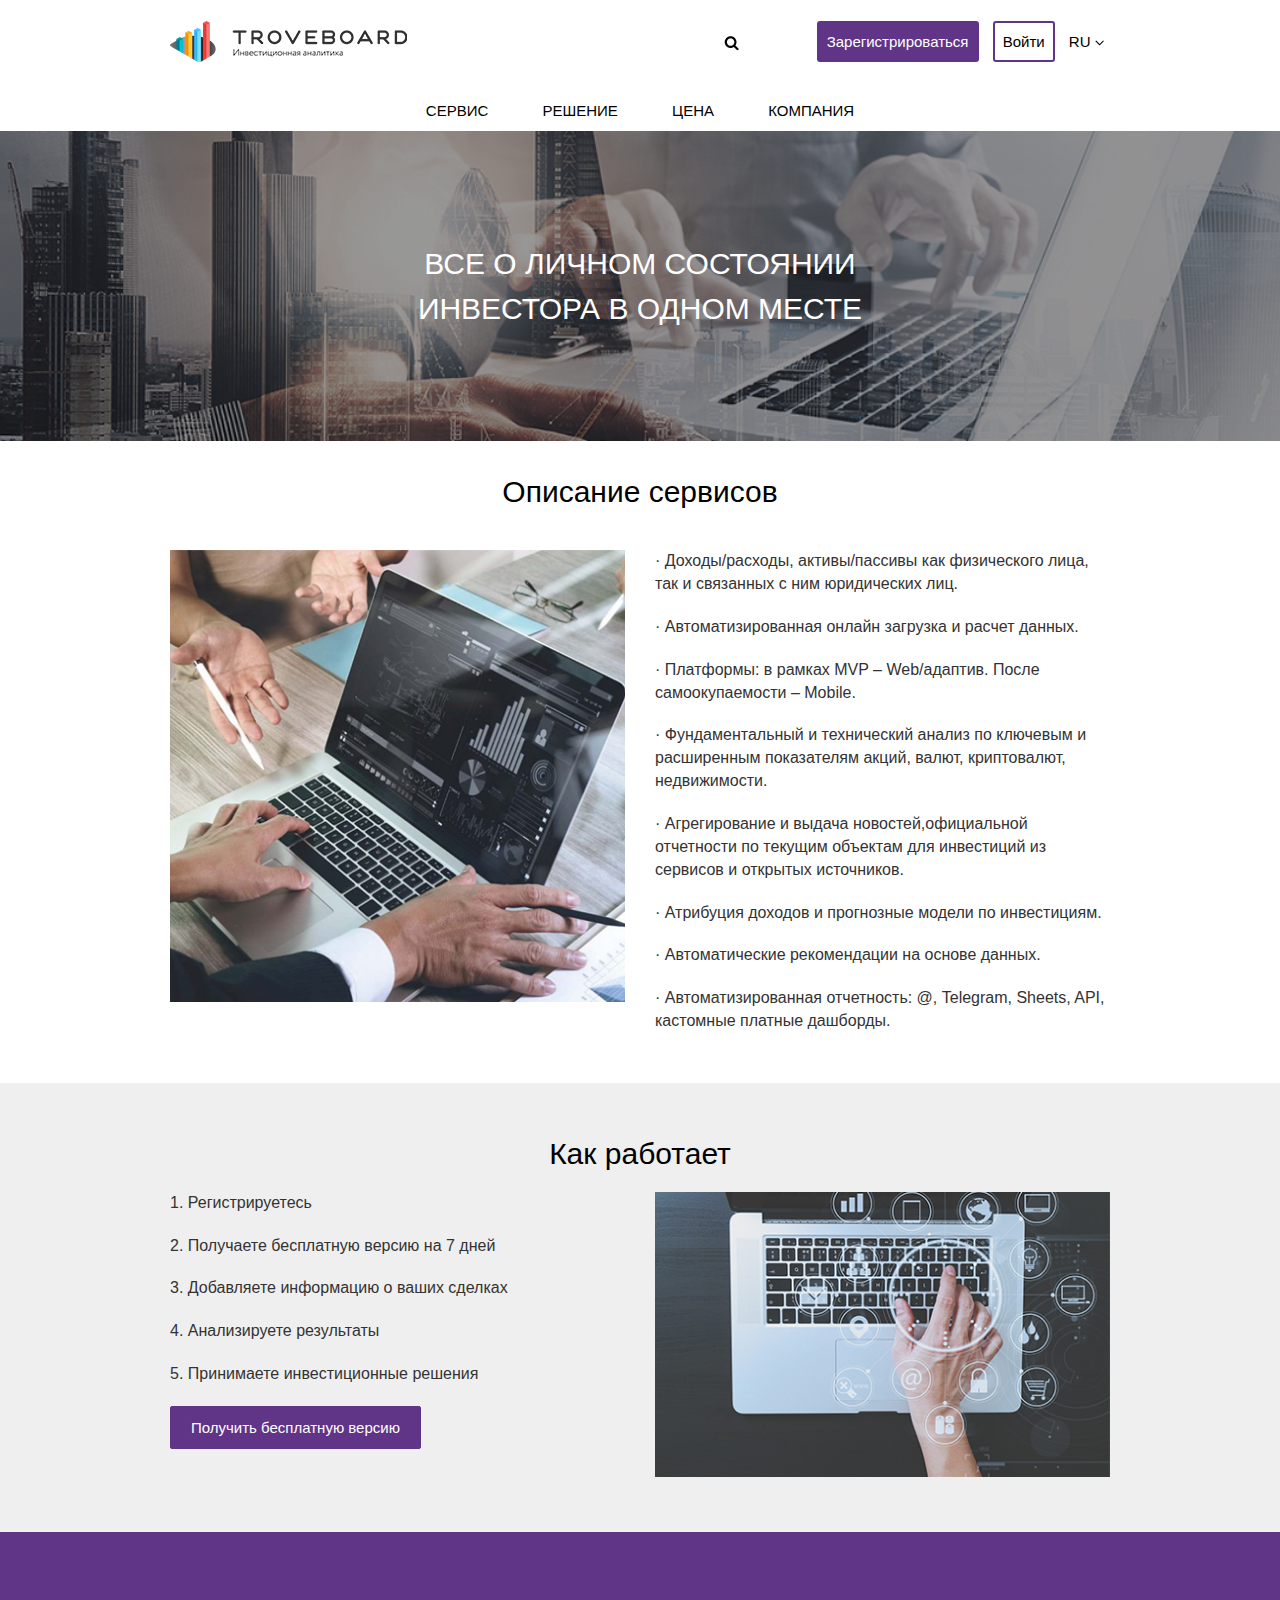
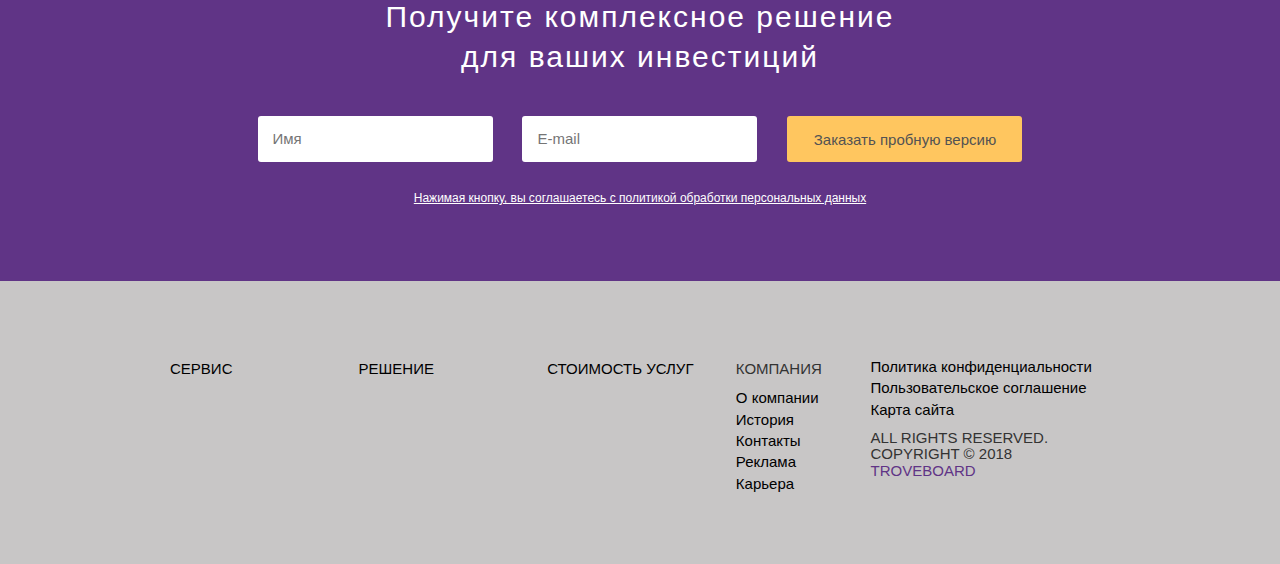
<file: src/main/resources/public/service.html>
<!DOCTYPE html>
<html lang="ru">
<head>
	<meta charset="UTF-8">
	<meta http-equiv="X-UA-Compatible" content="IE-edge">
	<meta name="description" content="Cервис по инвестиционной аналитике">
	<meta name="keywords" content="Инвестирование">
	<meta name="vievport" content="width=device-width, initial-scale=1">
	<title>Troveboard</title>

	<link rel="apple-touch-icon" sizes="57x57" href="images/favicon/apple-icon-57x57.png">
<link rel="apple-touch-icon" sizes="60x60" href="images/favicon/apple-icon-60x60.png">
<link rel="apple-touch-icon" sizes="72x72" href="images/favicon/apple-icon-72x72.png">
<link rel="apple-touch-icon" sizes="76x76" href="images/favicon/apple-icon-76x76.png">
<link rel="apple-touch-icon" sizes="114x114" href="images/favicon/apple-icon-114x114.png">
<link rel="apple-touch-icon" sizes="120x120" href="images/favicon/apple-icon-120x120.png">
<link rel="apple-touch-icon" sizes="144x144" href="images/favicon/apple-icon-144x144.png">
<link rel="apple-touch-icon" sizes="152x152" href="images/favicon/apple-icon-152x152.png">
<link rel="apple-touch-icon" sizes="180x180" href="images/favicon/apple-icon-180x180.png">
<link rel="icon" type="image/png" sizes="192x192"  href="images/favicon/android-icon-192x192.png">
<link rel="icon" type="image/png" sizes="32x32" href="images/favicon/favicon-32x32.png">
<link rel="icon" type="image/png" sizes="96x96" href="images/favicon/favicon-96x96.png">
<link rel="icon" type="image/png" sizes="16x16" href="images/favicon/favicon-16x16.png">
<link rel="manifest" href="/manifest.json">
	<meta name="msapplication-TileColor" content="#ffffff">
	<meta name="msapplication-TileImage" content="/ms-icon-144x144.png">
	<meta name="theme-color" content="#ffffff">

	<!-- Main Stylesheets-->
	<link rel="stylesheet" href="bootstrap/bootstrap.min.css">
	<link rel="stylesheet" href="css/main.css">
	<!--Google font-->
	<link href="https://fonts.googleapis.com/css?family=Open+Sans:300,400,600,700" rel="stylesheet">

<!-- Google Tag Manager -->
<script>(function(w,d,s,l,i){w[l]=w[l]||[];w[l].push({'gtm.start':
new Date().getTime(),event:'gtm.js'});var f=d.getElementsByTagName(s)[0],
j=d.createElement(s),dl=l!='dataLayer'?'&l='+l:'';j.async=true;j.src=
'https://www.googletagmanager.com/gtm.js?id='+i+dl;f.parentNode.insertBefore(j,f);
})(window,document,'script','dataLayer','GTM-5NFBFXK');</script>
<!-- End Google Tag Manager -->
	<script src='https://www.google.com/recaptcha/api.js'></script>
</head>
<body>
<!-- Google Tag Manager (noscript) -->
<noscript><iframe src="https://www.googletagmanager.com/ns.html?id=GTM-5NFBFXK"
height="0" width="0" style="display:none;visibility:hidden"></iframe></noscript>
<!-- End Google Tag Manager (noscript) -->

<!-- Modal Registration HTML -->
<div id="regModal" class="modal fade">
	<div class="modal-dialog">
		<div class="modal-content">
				<div class="dialog-content">
					<div class="registration-form">
						<div class="row">
							<div class="col-md-12 col-sm-12">

								<form method="post" name="contactform">
									<div class="row">
										<div class="col-md-3">
											<div class="form-group">
												<label class="sr-only">Email</label>
												<input type="text" name="r-form-1-email" placeholder="Email">
											</div>
											<div class="form-group">
												<label class="sr-only">Пароль</label>
												<input type="text" name="r-form-1-name" placeholder="Пароль">
											</div>
										</div>
										<div class="col-md-5">
											<div class="g-recaptcha" data-sitekey="6LfSHlQUAAAAAMjBVKO0h3_WJl3rqMv4LPKbGbgh"></div>
										</div>
										<div class="col-md-4">
											<button type="submit" value="Submit" class="btn-reg">
												Зарегистрироваться
											</button>
										</div>
									</div>
								</form>
							</div>

						</div>
					</div>
					<div class="row">
						<div class="col-md-12">
							<div class="paragraf-info text-center">
								<p>Зарегистрировав аккаунт,<br/>вы принимаете<br/><a href="#">пользовательское<br/>соглашение.</a></p>
							</div>
						</div>
					</div>
					<button type="button" class="btn btn-default btn-modal" data-dismiss="modal">X</button>
				</div>

		</div>
	</div>
</div>
<!-- Modal Login HTML -->
<div id="logModal" class="modal fade">
	<div class="modal-dialog">
		<div class="modal-content">
				<div class="dialog-content">
					<div class="registration-form">
						<div class="row">
							<div class="col-md-12 col-sm-12">
								<form method="post" name="contactform" id="registrationForm">
									<div class="row">
										<div class="col-md-3">
											<div class="form-group">
												<label class="sr-only">Email</label>
												<input type="text" name="r-form-1-email" placeholder="Email">
											</div>
											<div class="form-group">
												<label class="sr-only">Пароль</label>
												<input type="text" name="r-form-1-name" placeholder="Пароль">
											</div>
										</div>
										<div class="col-md-5">
											<div class="g-recaptcha" data-sitekey="6LfSHlQUAAAAAMjBVKO0h3_WJl3rqMv4LPKbGbgh"></div>
										</div>
										<div class="col-md-4">
											<button type="submit" value="Submit" class="btn-reg">
												Войти
											</button>
										</div>
									</div>
								</form>
							</div>
						</div>
					</div>
					<div class="row">
						<div class="col-md-12">
							<div class="paragraf-info text-center">
								<p>Используя сервис, вы<br/>принимаете<br/><a href="#">пользовательское<br/>соглашение.</a></p>
							</div>
						</div>
					</div>
					<button type="button" class="btn btn-default btn-modal" data-dismiss="modal">X</button>
				</div>

		</div>
	</div>
</div>
<header>
	<div class="navbar">
		<div class="container">
			<div class="row">
				<div class="col-md-8">
					<div class="row">
						<div class="col-sm-10">
							<a href="index.html" class="navbar-logo">
								<img src="images/main/troveboard.png" alt="logo">
							</a>
						</div>
						<div class="col-sm-2">
							<a class="search-info" href="#"><img class="search-icon" src="images/main/search.png" alt="search"></a>
						</div>
					</div>
				</div>
				<div class="col-md-4">
					<ul class="form-in">
						<li><a class="btn-registration" href="#regModal" data-toggle="modal">Зарегистрироваться</a></li>
						<li><a class="btn-in" href="#logModal" data-toggle="modal">Войти</a></li>
						<li>
							<a class="btn-lang" href="#">RU <img src="images/main/list.png"></a>
						</li>
					</ul>
				</div>
			</div>
		</div>
	</div>
	<nav class="main-menu">
		<ul class="topmenu">
			<li>
				<a href="/service.html">Сервис</a>
			</li>
			<li>
				<a href="/service.html">Решение</a>
				
			</li>
			<li>
				<a href="/price.html">Цена</a>
			</li>
			<li>
				<a href="/about.html">Компания</a>
				<ul class="submenu">
					<li><a href="/about.html">О компании</a></li>
					<li><a href="/about.html">История</a></li>
					<li><a href="/contact.html">Контакты</a></li>
					<li><a href="/about.html">Реклама</a></li>
					<li><a href="/vacancies.html">Карьера</a></li>
				</ul>
			</li>
		</ul>
	</nav>
</header>
<div class="main_service-bg">
	<div class="container">
		<div class="row">
			<div class="col-sm-12">
				<h1>Все о личном состоянии<br/>инвестора в одном месте</h1>
			</div>
		</div>
	</div>
	<div class="backstretch" style="top:0; left:0; overflow: hidden;"></div>
</div>
<div class="block-content-wight">
	<section class="container">
		<div class="row">
			<div class="col-md-12">
				<div class="section-head">
					<p class="title-block-inform">Описание сервисов</p>
				</div>
			</div>
		</div>
		<div class="content-brief">
			<div class="row">
				<div class="col-md-6 col-sm-6">
					<figure>
						<img src="./images/service/img-service-1.png" alt="" />
					</figure>
				</div>
				<div class="col-md-6 col-sm-6">
					<ul class="brief-content">
						<li>&middot; Доходы/расходы, активы/пассивы как физического лица, так и связанных с ним юридических лиц. </li>
						<li>&middot; Автоматизированная онлайн загрузка и расчет данных.</li>
						<li>&middot; Платформы: в рамках MVP – Web/адаптив. После самоокупаемости – Mobile.</li>
						<li>&middot; Фундаментальный и технический анализ по ключевым и расширенным показателям акций, валют, криптовалют, недвижимости.</li>
						<li>&middot; Агрегирование и выдача новостей,официальной отчетности по текущим объектам для инвестиций из сервисов и открытых источников.</li>
						<li>&middot; Атрибуция доходов и прогнозные модели по инвестициям.</li>
						<li>&middot; Автоматические рекомендации на основе данных.</li>
						<li>&middot; Автоматизированная отчетность: @, Telegram, Sheets, API, кастомные платные дашборды.</li>
					</ul>
				</div>
			</div>
		</div>
	</section>
</div>
<div class="block-inform">
	<section class="container">
		<p class="title-block-inform">Как работает</p>
		<div class="row">
			<div class="col-md-6 col-sm-6">
				<ul class="brief-content">
					<li>1. Регистрируетесь</li>
					<li>2. Получаете бесплатную версию на 7 дней</li>
					<li>3. Добавляете информацию о ваших сделках</li>
					<li>4. Анализируете результаты</li>
					<li>5. Принимаете инвестиционные решения</li>
				</ul>
				<a class="btn-main" href="#regModal" data-toggle="modal">Получить бесплатную версию</a>
			</div>
			<div class="col-md-6 col-sm-6">
				<figure>
					<img src="./images/service/img-service-2.png" alt="" />
				</figure>
			</div>
		</div>
	</section>
</div>
<div class="get">
	<div class="container">
		<div class="row">
			<div class="col-sm-12 form">
				<div class="get-block-title">
					Получите комплексное решение<br/> для ваших инвестиций
				</div>
				<form class="order_form" action="/action_page.php">
					<div class="row">
						<div class="col-md-4">
							<div class="form-group">
								<label class="sr-only">Имя</label>
								<input type="text" name="name" placeholder="Имя" required>
							</div>
						</div>
						<div class="col-md-4">
							<div class="form-group">
								<label class="sr-only">E-mail</label>
								<input type="text" name="email" placeholder="E-mail" required>
							</div>
						</div>
						<div class="col-md-4">
							<button type="submit" class="submit-send" value="Submit">Заказать пробную версию</button>
						</div>
					</div>
				</form>
				<h6>
					<ins>
						Нажимая кнопку, вы соглашаетесь с политикой обработки персональных данных
					</ins>
				</h6>
			</div>
		</div>
	</div>
</div>
<footer>
	<div class="container">
		<div class="row">
			<div class="col-md-7 col-sm-6">
				<div class="row">
					<div class="col-md-4">
						<h4><a href="/service.html">Сервис</a></h4>
					</div>
					<div class="col-md-4">
						<h4><a href="/service.html">Решение</a></h4>
						
					</div>
					<div class="col-md-4">
						<h4><a href="/price.html">Стоимость услуг</a></h4>
					</div>
				</div>
			</div>
			<div class="col-md-5 col-sm-6">
				<div class="row">
					<div class="col-md-4">
						<h4>Компания</h4>
						<ul>
							<li><a href="/about.html">О компании</a></li>
							<li><a href="/about.html">История</a></li>
							<li><a href="/contact.html">Контакты</a></li>
							<li><a href="/about.html">Реклама</a></li>
							<li><a href="/vacancies.html">Карьера</a></li>
						</ul>
					</div>
					<div class="col-md-8">
						<ul class="polconf">
							<li><a href="/policy.html">Политика конфиденциальности</a></li>
							<li><a href="/terms.html">Пользовательское соглашение</a></li>
							<li><a href="/sitemap.html">Карта сайта</a></li>
						</ul>
						<h4 class="copyright">ALL RIGHTS RESERVED.<br/>COPYRIGHT © 2018 <span>Troveboard</span></h4>
					</div>
				</div>
			</div>
		</div>
	</div>
</footer>
</body>
<script src="js/jquery.js"></script>
<script src="bootstrap/bootstrap.min.js"></script>
<script src="js/jquery.backstretch.min.js"></script>
<script src="js/scripts.js"></script>
</html>
</file>
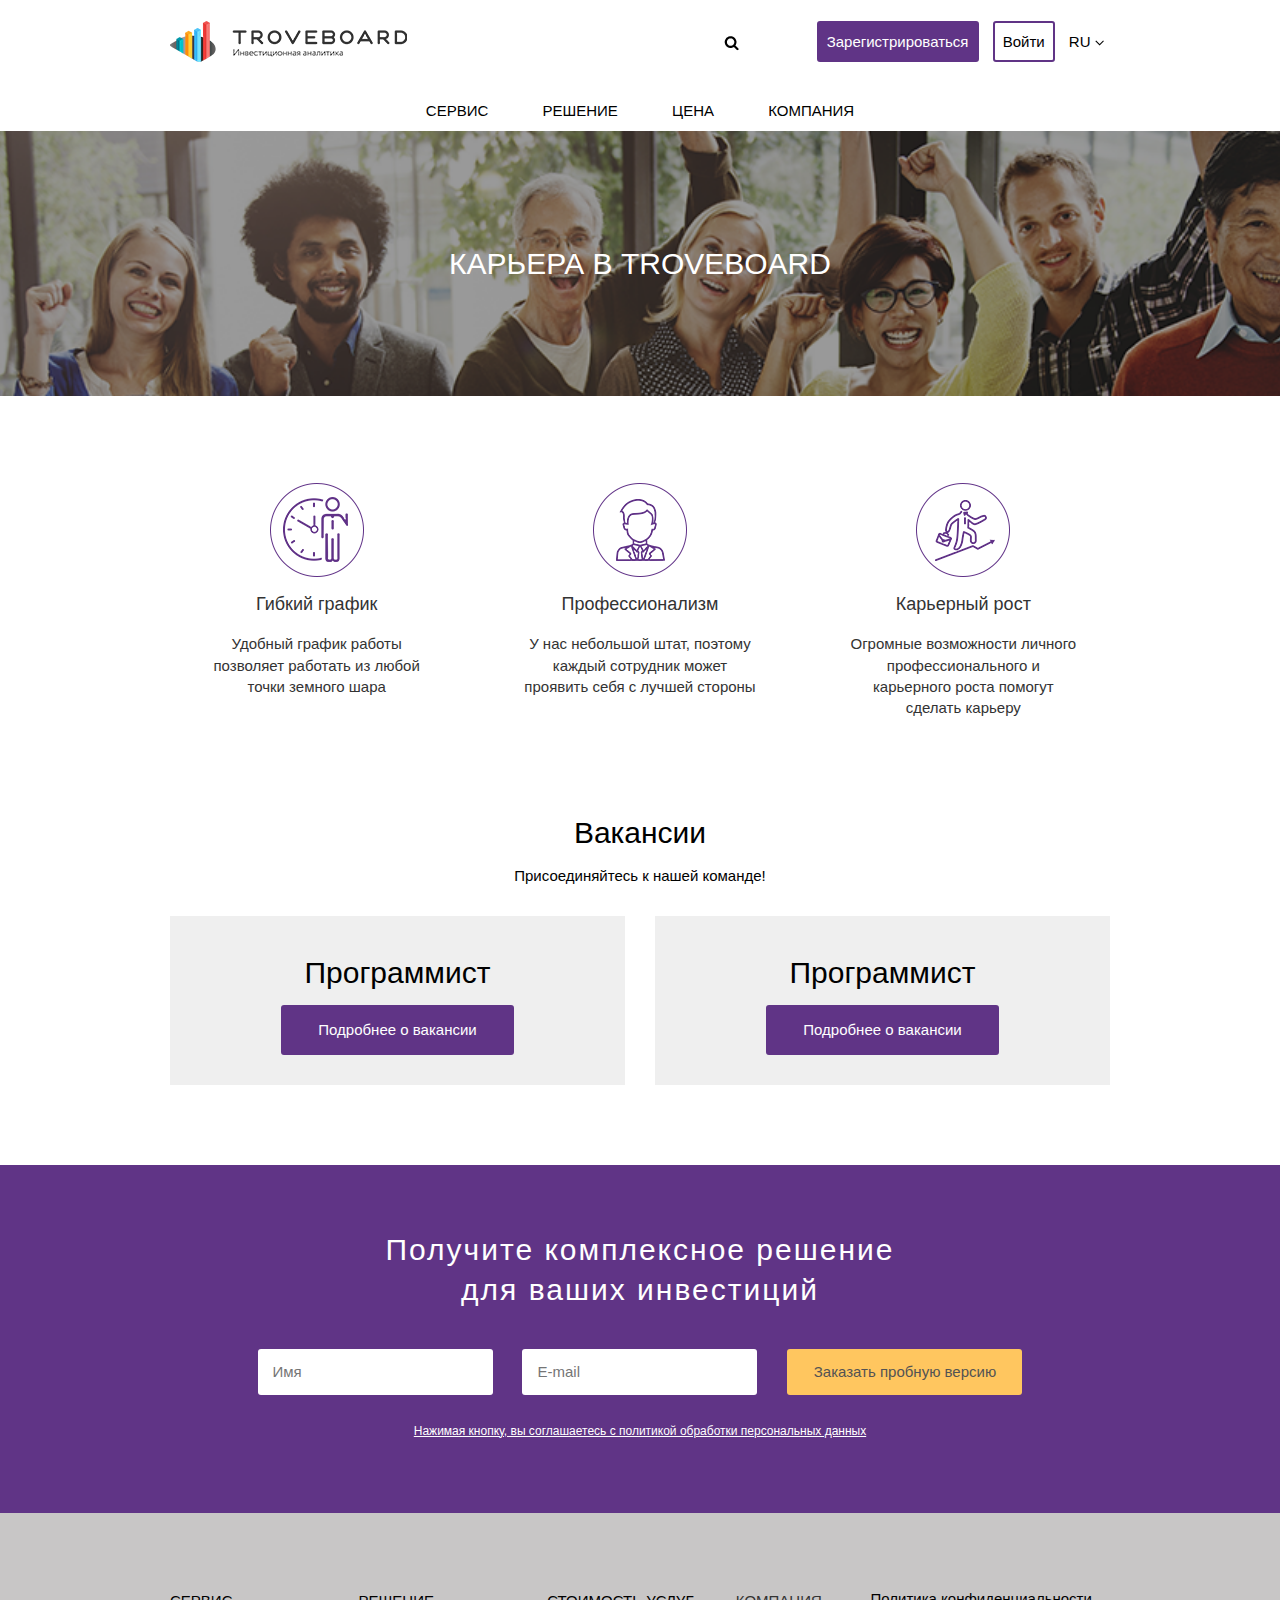
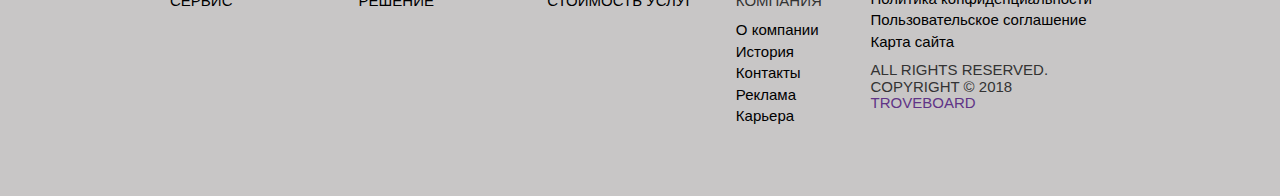
<file: src/main/resources/public/vacancies.html>
<!DOCTYPE html>
<html lang="ru">

<head>
	<meta charset="UTF-8">
	<meta http-equiv="X-UA-Compatible" content="IE-edge">
	<meta name="description" content="Cервис по инвестиционной аналитике">
	<meta name="keywords" content="Инвестирование">
	<meta name="vievport" content="width=device-width, initial-scale=1">
	<title>Troveboard</title>

	<link rel="apple-touch-icon" sizes="57x57" href="images/favicon/apple-icon-57x57.png">
<link rel="apple-touch-icon" sizes="60x60" href="images/favicon/apple-icon-60x60.png">
<link rel="apple-touch-icon" sizes="72x72" href="images/favicon/apple-icon-72x72.png">
<link rel="apple-touch-icon" sizes="76x76" href="images/favicon/apple-icon-76x76.png">
<link rel="apple-touch-icon" sizes="114x114" href="images/favicon/apple-icon-114x114.png">
<link rel="apple-touch-icon" sizes="120x120" href="images/favicon/apple-icon-120x120.png">
<link rel="apple-touch-icon" sizes="144x144" href="images/favicon/apple-icon-144x144.png">
<link rel="apple-touch-icon" sizes="152x152" href="images/favicon/apple-icon-152x152.png">
<link rel="apple-touch-icon" sizes="180x180" href="images/favicon/apple-icon-180x180.png">
<link rel="icon" type="image/png" sizes="192x192"  href="images/favicon/android-icon-192x192.png">
<link rel="icon" type="image/png" sizes="32x32" href="images/favicon/favicon-32x32.png">
<link rel="icon" type="image/png" sizes="96x96" href="images/favicon/favicon-96x96.png">
<link rel="icon" type="image/png" sizes="16x16" href="images/favicon/favicon-16x16.png">
<link rel="manifest" href="/manifest.json">
	<meta name="msapplication-TileColor" content="#ffffff">
	<meta name="msapplication-TileImage" content="/ms-icon-144x144.png">
	<meta name="theme-color" content="#ffffff">

	<!-- Main Stylesheets-->
	<link rel="stylesheet" href="bootstrap/bootstrap.min.css">
	<link rel="stylesheet" href="css/main.css">
	<!--Google font-->
	<link href="https://fonts.googleapis.com/css?family=Open+Sans:300,400,600,700" rel="stylesheet">

<!-- Google Tag Manager -->
<script>(function(w,d,s,l,i){w[l]=w[l]||[];w[l].push({'gtm.start':
new Date().getTime(),event:'gtm.js'});var f=d.getElementsByTagName(s)[0],
j=d.createElement(s),dl=l!='dataLayer'?'&l='+l:'';j.async=true;j.src=
'https://www.googletagmanager.com/gtm.js?id='+i+dl;f.parentNode.insertBefore(j,f);
})(window,document,'script','dataLayer','GTM-5NFBFXK');</script>
<!-- End Google Tag Manager -->
	<script src='https://www.google.com/recaptcha/api.js'></script>
</head>
<body>
<!-- Google Tag Manager (noscript) -->
<noscript><iframe src="https://www.googletagmanager.com/ns.html?id=GTM-5NFBFXK"
height="0" width="0" style="display:none;visibility:hidden"></iframe></noscript>
<!-- End Google Tag Manager (noscript) -->

<!-- Modal Registration HTML -->
<div id="regModal" class="modal fade">
	<div class="modal-dialog">
		<div class="modal-content">

				<div class="dialog-content">
					<div class="registration-form">
						<div class="row">
							<div class="col-md-12 col-sm-12">

								<form method="post" name="contactform">
									<div class="row">
										<div class="col-md-3">
											<div class="form-group">
												<label class="sr-only">Email</label>
												<input type="text" name="r-form-1-email" placeholder="Email">
											</div>
											<div class="form-group">
												<label class="sr-only">Пароль</label>
												<input type="text" name="r-form-1-name" placeholder="Пароль">
											</div>
										</div>
										<div class="col-md-5">
											<div class="g-recaptcha" data-sitekey="6LfSHlQUAAAAAMjBVKO0h3_WJl3rqMv4LPKbGbgh"></div>
										</div>
										<div class="col-md-4">
											<button type="submit" value="Submit" class="btn-reg">
												Зарегистрироваться
											</button>
										</div>
									</div>
								</form>
							</div>

						</div>
					</div>
					<div class="row">
						<div class="col-md-12">
							<div class="paragraf-info text-center">
								<p>Зарегистрировав аккаунт,<br/>вы принимаете<br/><a href="#">пользовательское<br/>соглашение.</a></p>
							</div>
						</div>
					</div>
					<button type="button" class="btn btn-default btn-modal" data-dismiss="modal">X</button>
				</div>

		</div>
	</div>
</div>
<!-- Modal Login HTML -->
<div id="logModal" class="modal fade">
	<div class="modal-dialog">
		<div class="modal-content">

				<div class="dialog-content">
					<div class="registration-form">
						<div class="row">
							<div class="col-md-12 col-sm-12">
								<form method="post" name="contactform" id="registrationForm">
									<div class="row">
										<div class="col-md-3">
											<div class="form-group">
												<label class="sr-only">Email</label>
												<input type="text" name="r-form-1-email" placeholder="Email">
											</div>
											<div class="form-group">
												<label class="sr-only">Пароль</label>
												<input type="text" name="r-form-1-name" placeholder="Пароль">
											</div>
										</div>
										<div class="col-md-5">
											<div class="g-recaptcha" data-sitekey="6LfSHlQUAAAAAMjBVKO0h3_WJl3rqMv4LPKbGbgh"></div>
										</div>
										<div class="col-md-4">
											<button type="submit" value="Submit" class="btn-reg">
												Войти
											</button>
										</div>
									</div>
								</form>
							</div>
						</div>
					</div>
					<div class="row">
						<div class="col-md-12">
							<div class="paragraf-info text-center">
								<p>Используя сервис, вы<br/>принимаете<br/><a href="#">пользовательское<br/>соглашение.</a></p>
							</div>
						</div>
					</div>
					<button type="button" class="btn btn-default btn-modal" data-dismiss="modal">X</button>
				</div>
		</div>
	</div>
</div>
<header>
	<div class="navbar">
		<div class="container">
			<div class="row">
				<div class="col-md-8">
					<div class="row">
						<div class="col-sm-10">
							<a href="index.html" class="navbar-logo">
								<img src="images/main/troveboard.png" alt="logo">
							</a>
						</div>
						<div class="col-sm-2">
							<a class="search-info" href="#"><img class="search-icon" src="images/main/search.png" alt="search"></a>
						</div>
					</div>
				</div>
				<div class="col-md-4">
					<ul class="form-in">
						<li><a class="btn-registration" href="#regModal" data-toggle="modal">Зарегистрироваться</a></li>
						<li><a class="btn-in" href="#logModal" data-toggle="modal">Войти</a></li>
						<li>
							<a class="btn-lang" href="#">RU <img src="images/main/list.png"></a>
						</li>
					</ul>
				</div>
			</div>
		</div>
	</div>
	<nav class="main-menu">
		<ul class="topmenu">
			<li>
				<a href="/service.html">Сервис</a>
			</li>
			<li>
				<a href="/service.html">Решение</a>
				
			</li>
			<li>
				<a href="/price.html">Цена</a>
			</li>
			<li>
				<a href="/about.html">Компания</a>
				<ul class="submenu">
					<li><a href="/about.html">О компании</a></li>
					<li><a href="/about.html">История</a></li>
					<li><a href="/contact.html">Контакты</a></li>
					<li><a href="/about.html">Реклама</a></li>
					<li><a href="/vacancies.html">Карьера</a></li>
				</ul>
			</li>
		</ul>
	</nav>
</header>
<div class="main_vacancies-bg">
	<div class="container">
		<div class="row">
			<div class="col-sm-12">
				<h1>карьера в troveboard</h1>
			</div>
		</div>
	</div>
	<div class="backstretch" style="top:0; left:0; overflow: hidden;"></div>
</div>
<div class="block-content-wight">
	<section class="container">
		<div class="row">
			<div class="col-md-4 col-sm-4">
				<div class="service">
					<figure>
						<img src="images/vacancies/flex.png" alt="all-in-one">
						<figcaption>Гибкий график</figcaption>
					</figure>
					<p>
						Удобный график работы позволяет работать из любой точки земного шара
					</p>
				</div>
			</div>
			<div class="col-md-4 col-sm-4">
				<div class="service">
					<figure>
						<img src="images/vacancies/professional.png" alt="auto-info">
						<figcaption>Профессионализм</figcaption>
					</figure>
					<p>
						У нас небольшой штат, поэтому каждый сотрудник может проявить себя с лучшей стороны
					</p>
				</div>
			</div>
			<div class="col-md-4 col-sm-4">
				<div class="service">
					<figure>
						<img src="images/vacancies/career.png" alt="uchet">
						<figcaption>Карьерный рост</figcaption>
					</figure>
					<p>
						Огромные возможности личного профессионального и карьерного роста помогут сделать карьеру
					</p>
				</div>
			</div>
		</div>
	</section>
</div>
<div class="block-content-wight vac-container">
	<section class="container">
		<div class="row">
			<div class="col-sm-12">
				<h3 class="title-block-inform">Вакансии</h3>
				<div class="sub-title-block-inform">Присоединяйтесь к нашей команде!</div>
			</div>
		</div>
		<div class="row">
			<div class="col-md-6">
				<div class="section-container">
					<h3 class="title-block-inform">Программист</h3>
					<a class="btn-link-main" href="#">Подробнее о вакансии</a>
				</div>
			</div>
			<div class="col-md-6">
				<div class="section-container">
					<h3 class="title-block-inform">Программист</h3>
					<a class="btn-link-main" href="#">Подробнее о вакансии</a>
				</div>
			</div>
		</div>
	</section>
</div>
<div class="get">
	<div class="container">
		<div class="row">
			<div class="col-sm-12 form">
				<div class="get-block-title">
					Получите комплексное решение<br/> для ваших инвестиций
				</div>
				<form class="order_form" action="/action_page.php">
					<div class="row">
						<div class="col-md-4">
							<div class="form-group">
								<label class="sr-only">Имя</label>
								<input type="text" name="name" placeholder="Имя" required>
							</div>
						</div>
						<div class="col-md-4">
							<div class="form-group">
								<label class="sr-only">E-mail</label>
								<input type="text" name="email" placeholder="E-mail" required>
							</div>
						</div>
						<div class="col-md-4">
							<button type="submit" class="submit-send" value="Submit">Заказать пробную версию</button>
						</div>
					</div>
				</form>
				<h6>
					<ins>
						Нажимая кнопку, вы соглашаетесь с политикой обработки персональных данных
					</ins>
				</h6>
			</div>
		</div>
	</div>
</div>
<footer>
	<div class="container">
		<div class="row">
			<div class="col-md-7 col-sm-6">
				<div class="row">
					<div class="col-md-4">
						<h4><a href="/service.html">Сервис</a></h4>
					</div>
					<div class="col-md-4">
						<h4><a href="/service.html">Решение</a></h4>
					</div>
					<div class="col-md-4">
						<h4><a href="/price.html">Стоимость услуг</a></h4>
					</div>
				</div>
			</div>
			<div class="col-md-5 col-sm-6">
				<div class="row">
					<div class="col-md-4">
						<h4>Компания</h4>
						<ul>
							<li><a href="/about.html">О компании</a></li>
							<li><a href="/about.html">История</a></li>
							<li><a href="/contact.html">Контакты</a></li>
							<li><a href="/about.html">Реклама</a></li>
							<li><a href="/vacancies.html">Карьера</a></li>
						</ul>
					</div>
					<div class="col-md-8">
						<ul class="polconf">
							<li><a href="/policy.html">Политика конфиденциальности</a></li>
							<li><a href="/terms.html">Пользовательское соглашение</a></li>
							<li><a href="/sitemap.html">Карта сайта</a></li>
						</ul>
						<h4 class="copyright">ALL RIGHTS RESERVED.<br/>COPYRIGHT © 2018 <span>Troveboard</span></h4>
					</div>
				</div>
			</div>
		</div>
	</div>
</footer>
</body>
<script src="js/jquery.js"></script>
<script src="bootstrap/bootstrap.min.js"></script>
<script src="js/jquery.backstretch.min.js"></script>
<script src="js/scripts.js"></script>
</html>
</file>
<file: src/main/resources/public/css/main.css>
body{
	font-family: OpenSans, sans-serif;
	padding: 0;
	margin: 0;
	background: #c8c6c6;
	font-size: 15px;
}
body > div{
	-webkit-transition: all 0.3s ease;;
	-moz-transition: all 0.3s ease;;
	-o-transition: all 0.3s ease;;
	transition: all 0.3s ease;
}
p{
	margin: 0 0 0 0;
}
a:focus {
	outline: none;
}
a:focus {
	color: #fff;
	text-decoration: none;
}
/*-- Start preloader --*/
.preload-section {
	background: #fff;
	position: fixed;
	overflow: auto;
	left: 0;
	top: 0;
	width: 100%;
	height: 100%;
	margin: 0;
	z-index: 2000;
}

.load-content {
	position: absolute;
	left: 50%;
	top: 50%;
	margin-left: -75px;
	margin-top: -75px;
}

.thecube {
	width: 75px;
	height: 75px;
	margin: 0 auto;
	margin-top: 50px;
	margin-bottom: 30px;
	position: relative;
	-webkit-transform: rotateZ(45deg);
	transform: rotateZ(45deg);
}
.thecube .cube {
	position: relative;
	-webkit-transform: rotateZ(45deg);
	transform: rotateZ(45deg);
}
.thecube .cube {
	float: left;
	width: 50%;
	height: 50%;
	position: relative;
	-webkit-transform: scale(1.1);
	transform: scale(1.1);
}
.thecube .cube:before {
	content: "";
	position: absolute;
	top: 0;
	left: 0;
	width: 100%;
	height: 100%;
	background-color: #603486;
	-webkit-animation: foldthecube 2.4s infinite linear both;
	animation: foldthecube 2.4s infinite linear both;
	-webkit-transform-origin: 100% 100%;
	transform-origin: 100% 100%;
}
.thecube .c2 {
	-webkit-transform: scale(1.1) rotateZ(90deg);
	transform: scale(1.1) rotateZ(90deg);
}
.thecube .c3 {
	-webkit-transform: scale(1.1) rotateZ(180deg);
	transform: scale(1.1) rotateZ(180deg);
}
.thecube .c4 {
	-webkit-transform: scale(1.1) rotateZ(270deg);
	transform: scale(1.1) rotateZ(270deg);
}
.thecube .c2:before {
	-webkit-animation-delay: 0.3s;
	animation-delay: 0.3s;
}
.thecube .c3:before {
	-webkit-animation-delay: 0.6s;
	animation-delay: 0.6s;
}
.thecube .c4:before {
	-webkit-animation-delay: 0.9s;
	animation-delay: 0.9s;
}
@-webkit-keyframes foldthecube {
	0%,
	10% {
		-webkit-transform: perspective(140px) rotateX(-180deg);
		transform: perspective(140px) rotateX(-180deg);
		opacity: 0;
	}
	25%,
	75% {
		-webkit-transform: perspective(140px) rotateX(0deg);
		transform: perspective(140px) rotateX(0deg);
		opacity: 1;
	}
	90%,
	100% {
		-webkit-transform: perspective(140px) rotateY(180deg);
		transform: perspective(140px) rotateY(180deg);
		opacity: 0;
	}
}
@keyframes foldthecube {
	0%,
	10% {
		-webkit-transform: perspective(140px) rotateX(-180deg);
		transform: perspective(140px) rotateX(-180deg);
		opacity: 0;
	}
	25%,
	75% {
		-webkit-transform: perspective(140px) rotateX(0deg);
		transform: perspective(140px) rotateX(0deg);
		opacity: 1;
	}
	90%,
	100% {
		-webkit-transform: perspective(140px) rotateY(180deg);
		transform: perspective(140px) rotateY(180deg);
		opacity: 0;
	}
}
/*-- End preloader --*/

.btn.active.focus, .btn.active:focus, .btn.focus, .btn:active.focus, .btn:active:focus, .btn:focus {
	outline: none;
}
.top-content{
	padding: 70px 0 70px 0;
	text-align: center;
	color:#fff;
}
h1{
	text-transform: uppercase;
	font-size: 30px;
	line-height: 1.5;
}
.btn-link-main{
	display: inline-block;
	background: #603486;
	border-radius: 3px;
	-moz-border-radius: 3px;
	-webkit-border-radius: 3px;
	color: #fff;
	padding: 12px 35px;
	border: solid 2px #603486;
}
.btn-link-main:hover{
	background: #fff;
	color: #000;
	text-decoration: none;
}
.navbar{
	margin-bottom: 20px;
}
.btn-main{
	color: #fff;
	font-size: 15px;
	padding: 10px 20px;
	background: #603486;
	border: solid 1px #603486;
	border-radius: 2px;
	display: inline-block;
}
.btn-main:hover{
	color: #603486;
	background: #fff;
}
a{
	font-family: OpenSans, sans-serif;
}
a:hover{
	text-decoration: none;
}
ul{
	margin: 0;
	padding: 0;
}
ul li{
	list-style: none;
	margin: 0;
	padding: 0;
}
.block-content-wight{
	background: #fff;
	width: 100%;
}

.btn-lang, .btn-lang:hover{
	color: #000;
}
header{
	padding: 20px 0 0 0;
	background: #fff;
}
.navbar-logo{
	display: inline-block;
	overflow: hidden;
	float: left;
	margin-right: 59px;
}
.nav-live{
	padding-top: 7px;
}
.nav-live li{
	display: inline-block;
}
.nav-live li:first-child:after{
	padding-left: 10px;
	padding-right: 10px;
	content: "|";
	color: #000;
	display: inline-block;
	vertical-align: top;
	font-size: 20px;
}
.nav-live li:first-child a{
	font-weight: bold;
	font-size: 17px;
}
.nav-live li a{
	color: #000;
}
.form-in li{
	display: inline-block;
	margin-right: 10px;
}
.form-in li:last-child{
	margin-right: 0;
}
.form-in li a{
	display: block;
}
.btn-registration{
	background: #603486;
	border-radius: 3px;
	-moz-border-radius: 3px;
	-webkit-border-radius: 3px;
	color: #fff;
	padding: 8px;
	border: solid 2px #603486;
}
.btn-registration:hover{
	background: #fff;
	color: #000;
	text-decoration: none;
}
.btn-in{
	border: solid 2px #603486;
	border-radius: 3px;
	-moz-border-radius: 3px;
	-webkit-border-radius: 3px;
	color: #000;
	padding: 8px;
	background: #fff;
}
.btn-in:hover{
	background: #603486;
	color: #fff;
	text-decoration: none;
}
.btn-in:focus{
	color: #000;
}
.main-menu{
	clear: left;
	text-align: center;
}
.main-menu ul {
	list-style: none;
	margin: 0;
	padding: 0;
}

.main-menu a {
	display: block;
	padding: 10px 15px;
	text-decoration: none;
	outline: none;
	color: #000;
	font-size: 15px;
	text-align: left;
	text-transform: uppercase;
}

.topmenu > li {
	display: inline-block;
	margin-right: 20px;
	position: relative;
}
.topmenu > li:last-child {
	margin-right: 0;
}

.submenu {
	position: absolute;
	top: 100%;
	left: 0;
	display: none;
	background: #fff;
	font-size: 15px;
	z-index: 100;
}

.submenu a{
	font-size: 12px;
	text-transform: none;
}

.main-menu ul li:hover .submenu {
	display: block;
}
.service{
	vertical-align: top;
	padding: 87px 30px;
	display: inline-block;
	font-size: 15px;
	text-align: center;
	width: 100%;
}
.service p{
	margin-top: 15px;
}
.section-bg{
	box-sizing: border-box;
	padding-bottom: 130px;
	color: #fff;
	text-align: center;
}
.search-icon{
	padding: 15px;
}

.button_enter{
	color: #000;
	border: 2px solid #603486;
	border-radius: 3px;
	padding: 8px;
	margin-left: 10px;
	margin-right: 10px;
	font-size: 15px;
	text-decoration: none;
	text-align: center;
	display: inline-block;
}
h2{
	color: #fff;
	font-size: 30px;
	margin-bottom: 45px;
	font-weight: 300;
	letter-spacing: 1px;
}

.btn-try{
	display: inline-block;
	color: #fff;
	border: 3px solid white;
	border-radius: 3px;
	padding: 10px;
	font-size: 15px;
	text-decoration: none;
	text-transform: uppercase;
	text-align: center;
	font-weight: bold;
}
.btn-try:hover{
	background: #fff;
	color: #603486;
}
.get{
	background: #603486;
	padding: 65px 0;
}
.get .form{
	display: block;
	margin: 0 auto;
	text-align: center;
}
.get h2{
	color: #fff;
	font-size: 30px;
	margin-bottom: 40px;
	font-weight: normal;
	text-align: center;
	padding-top: 60px;
	display: flex;
	justify-content: center;
}

.order_form{
	display: flex;
	justify-content: center;
	padding: 0;
	margin: 0;
}

.order_form input {
	padding-left: 15px;
	min-width: 235px;
	color: #535353;
	border: none;
	border-radius: 3px;
	height: 46px;
	font-weight: 300;
	line-height: 46px;
}

.submit-send {
	background-color: #ffc65f;
	padding-left: 15px;
	padding-right: 15px;
	width: 235px;
	color: #535353;
	text-decoration: none;
	border: none;
	border-radius: 3px;
	cursor: pointer;
	display: inline-block;
	vertical-align: middle;
	height: 46px;
}
.get h6{
	color: #fff;
	text-align: center;
	margin-top: 15px;
	display: flex;
	justify-content: center;
}
.get-block-title{
	color: #fff;
	font-size: 30px;
	line-height: 40px;
	margin-bottom: 39px;
	letter-spacing: 2px;
	font-weight: 300;
}
.section-head{
	text-align: center;
	padding: 20px 0;
}
.title-block-inform{
	font-size: 30px;
	margin: 10px 0 16px;
	text-align: center;
	color: #000;
	font-weight: 300;
}
.sub-title-block-inform{
	text-align: center;
	font-size: 15px;
	color: #000;
	margin-bottom: 30px;
}
.main_vacancies-bg,
.main_price-bg,
.main_service-bg,
.main_contact-bg,
.main_about-bg{
	padding: 110px 0;
	text-align: center;
	color: #fff;
}
.main_vacancies-bg h1,
.main_price-bg h1,
.main_service-bg h1,
.main_contact-bg h1{
	text-transform: uppercase;
	font-size: 30px;
	line-height: 1.5;
	margin: 0;
}
/*--- price block ---*/
.price-block-info{
	padding: 40px 0 65px;
}
.price-block-info .title-block-inform{
	margin-bottom: 60px;
}
.package-block-price{
	background: #efefef;
	padding: 30px 6px 40px;
	text-align: center;
	color: #000;
	box-sizing: border-box;
	border: solid 2px #efefef;
	box-shadow: 0px 3px 3px rgba(0, 0, 0, 0.1);
	transition: box-shadow 0.15s, transform 0.15s;
	margin-bottom: 15px;
}
.package-block-priceHighlighted{
	border: solid 2px #603486;
	transform: scale(1.1);
	box-shadow: 10px 10px #fff;
	background: #fff;
}
.package-block-price:hover{
	background: #fff;
	border: solid 2px #603486;
	box-shadow: 10px 10px #fff;
	transform: scale(1.1);
	box-shadow: 0px 50px 100px rgba(0, 0, 0, 0.1);
	transition: box-shadow 0.3s, transform 0.3s;
}
.package-block-price p{
	font-size: 15px;
	font-weight: 200;
}
.package-name{
	font-size: 18px;
	margin-bottom: 30px;
	text-transform: uppercase;
	font-weight: 200;
}
.package-price{
	display: block;
	font-size: 31px;
	color: #40235b;
	margin-bottom: 40px;
	font-weight: bold;
}
.package-subtitle{
	margin-bottom: 20px;
}
.package-content{
	margin-bottom: 44px;
}
.package-content-margin{
	margin-bottom: 44px;
}
.package-btn{
	display: block;
	background: #603486;
	color: #fff;
	font-size: 15px;
	padding: 12px 0;
	border: solid 2px #603486;
	box-sizing: border-box;
	margin-bottom: 10px;
}
.package-btn:hover{
	color: #603486;
	border: solid 2px #603486;
	background: #fff;
	text-decoration: none;
}
.package-block-price .package-text-v span,
.package-block-price .package-text-v a{
	font-size: 12px;
}
.package-block-price .package-text-v a{
	color: #02729c;
	text-decoration: underline;
}
.package-block-price:hover .package-btn,
.package-block-priceHighlighted .package-btn{
	background: #ffc65f;
	color: #000;
	border-color: #ffc65f;
}
/*--- service page ---*/
.content-brief{
	margin-bottom: 30px;
	overflow: hidden;
}
.content-brief img,
.block-inform img{
	width: 100%;
}
.content-brief figure,
.block-inform figure{
	margin-bottom: 15px;
}
.block-inform .btn-main{
	margin-bottom: 15px;
}
.brief-content li{
	margin-bottom: 20px;
	font-size: 16px;
	font-weight: 200;
}
.block-inform{
	background: #efefef;
	padding: 40px 0;
	overflow: hidden;
}
.block-inform.block-content-wight{
	background: #fff;
}
/*--- contacts page ---*/
.contactform{
	background: #efefef;
	padding: 25px 35px;
	position: relative;
	z-index: 0;
	margin-left: 80px;
}
.sr-only {
	position: absolute;
	width: 1px;
	height: 1px;
	padding: 0;
	margin: -1px;
	overflow: hidden;
	clip: rect(0, 0, 0, 0);
	border: 0;
}
.contactform input{
	height: 46px;
	margin: 0;
	padding: 0 20px;
	vertical-align: middle;
	background: #fff;
	border: 3px solid #fff;
	font-size: 16px;
	font-weight: 300;
	line-height: 46px;
	color: #888;
	-moz-border-radius: 2px;
	-webkit-border-radius: 2px;
	border-radius: 2px;
	-moz-box-shadow: none;
	-webkit-box-shadow: none;
	box-shadow: none;
	-o-transition: all .3s;
	-moz-transition: all .3s;
	-webkit-transition: all .3s;
	-ms-transition: all .3s;
	transition: all .3s;
	width: 100%;
}
.contactform input:focus{
	outline: 0;
	background: #fff;
	border: 3px solid #603486;
	-moz-box-shadow: none;
	-webkit-box-shadow: none;
	box-shadow: none;
}
.submit-btn{
	background: #ffc65f;
	color: #3f3f3f;
	font-size: 15px;
	-moz-box-shadow: none;
	-webkit-box-shadow: none;
	box-shadow: none;
	-moz-border-radius: 3px;
	-webkit-border-radius: 3px;
	border-radius: 3px;
	border: solid 2px #ffc65f;
	padding: 12px 71px;
	box-sizing: border-box;
	margin-bottom: 10px;
}
.contactform p{
	font-size: 10px;
	text-align: center;
}
.contactform p span{
	text-decoration: underline;
}
/*--- vacancies --*/
.vac-container{
	padding-bottom: 65px;
}
.service figcaption{
	margin: 15px 0;
	font-size: 18px;
	font-weight: 400;
}
.section-container{
	text-align: center;
	background: #efefef;
	box-sizing: border-box;
	padding: 30px 80px;
	overflow: hidden;
	margin-bottom: 15px;
}
/*-- about page --*/
.whowe_inf{
	padding-top: 40px;
}
.features-container img{
	width: auto;
}
.features-container p{
	margin: 20px 0 20px;
}

/*--- footer --*/
footer{
	padding: 70px 0;
	background-color: #c8c6c6;
}
footer h4{
	font-weight: normal;
	font-size: 15px;
	text-transform: uppercase;
}
footer a{
	color: #000;
	text-decoration: none;
}
footer a:hover{
	color: #464545;
}
.copyright span{
	color: #603486;
}
.polconf{
	margin-top: 5px;
}
/*---------------------*/

/*--- Registration form ---*/
.registration-form{
	margin-bottom: 20px;
    padding: 120px 14px 80px 20px;
}

.btn-reg{
	background: #7b2896;
	color: #fff;
	padding: 14px 10px;
	border-radius: 3px;
	-moz-border-radius: 3px;
	-webkit-border-radius: 3px;
	border: solid 2px #603486;
	min-width: 190px;
    margin: 16px 0 0 0;
}
.btn-reg:hover{
	background: #fff;
	color: #000;
	text-decoration: none;
}
.registration-form .form-group{
	margin-bottom: 19px;
}
.registration-form input{
    border-radius: 3px;
    -moz-border-radius: 3px;
    -webkit-border-radius: 3px;
    border: solid 1px #7b2896;
    padding: 10px;
}
.btn-google{
	display: inline-block;
	color: #fff;
	padding: 14px 10px;
	border-radius: 3px;
	border: solid 1px #000;
	background: #fa5f5c;
}
.btn-google{
	margin: 10px;
}
.paragraf-info{
    background: #603486;
    color: #fff;
    padding: 20px 0;
    font-weight: 200;
    font-size: 17px
}
.paragraf-info a{
	color: #fff;
    text-decoration: underline;
}
.paragraf-info a:hover{
    text-decoration:none;
}
.modal-dialog{
	position: fixed;
	overflow: auto;
	left: 0;
	top: 0;
	width: 100%;
	height: 100%;
	margin: 0;
}
.modal-content{
	position: absolute;
	left: 50%;
	top: 50%;
	margin-left: -280px;
	margin-top: -115px;
    overflow: hidden;
}
.dialog-content{
	/*width: 800px;*/
	background: #fff;
}
.g-recaptcha{
    margin: 5px 0 0 0;
}
.btn-modal{
	position: absolute;
	top: 10px;
	right: 10px;
}
/*------------------------*/




/*-- --*/
@media (max-width: 1080px){
	.package-block-price, .package-block-priceHighlighted{
		height: 488px;
	}
}
@media (max-width: 768px){
	.contactform{
		margin-left: 0;
	}
	.content-brief p{
		margin-bottom: 15px;
	}
	.order_form input{
		display: inline-block;
		width: auto;
		vertical-align: middle;
	}
	.service{
		padding: 20px 0;
	}
	.modal-content{
		margin-left: -162px;
	}

}
</file>
